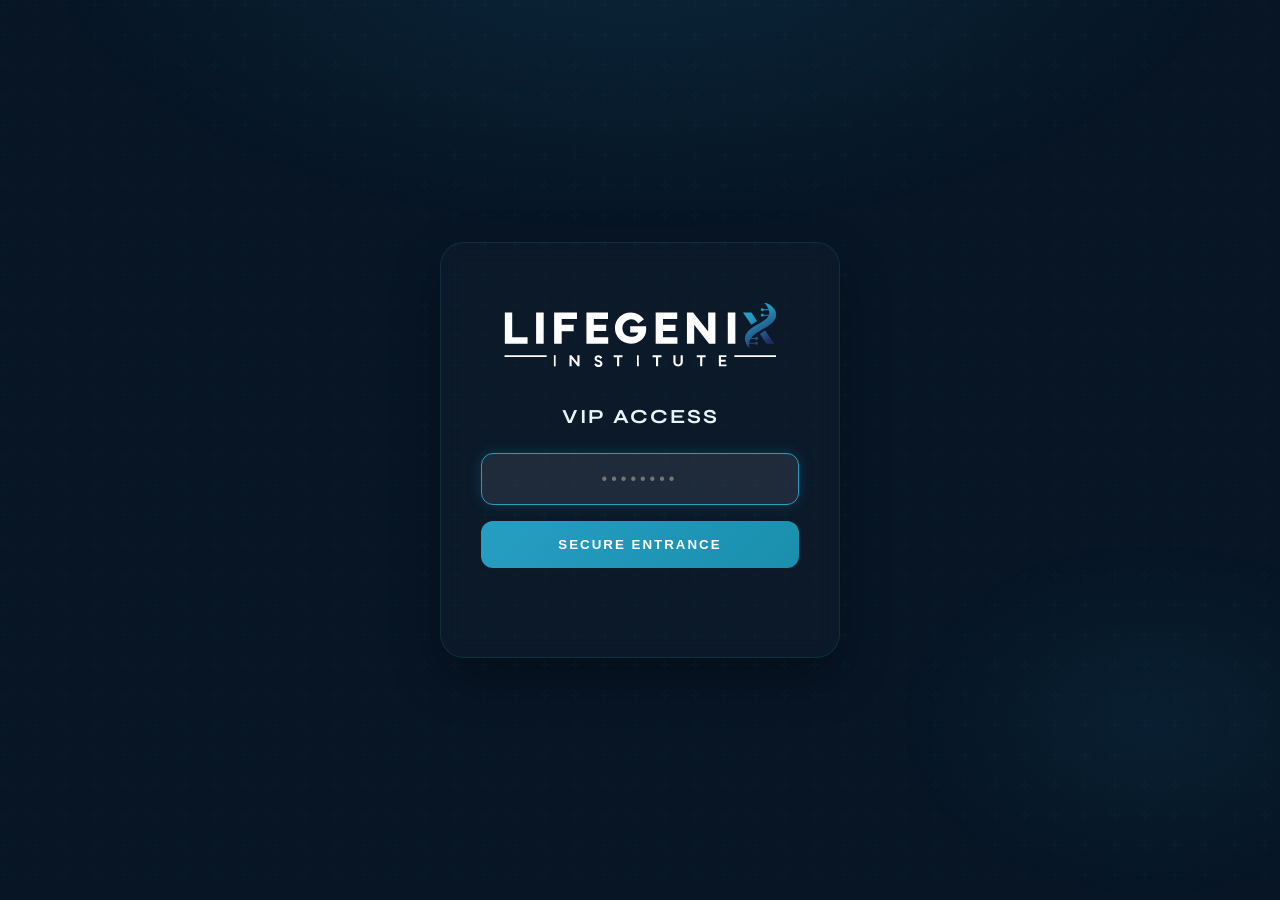
<file: index.html>
<!DOCTYPE html>
<html lang="en">
<head>
  <meta charset="UTF-8">
  <meta name="viewport" content="width=device-width, initial-scale=1.0">
  <title>LifeGenix VIP Portal Login</title>
  <meta name="robots" content="noindex, nofollow">
  <link rel="stylesheet" href="styles.css">
  <style>
    body { 
      display: flex; 
      align-items: center; 
      justify-content: center; 
      min-height: 100vh; 
      margin: 0; 
      background: var(--navy); 
      font-family: 'DM Sans', sans-serif;
    }
    .login-container { 
      text-align: center; 
      animation: fadeUp 1s ease both;
      background: rgba(255,255,255,0.02);
      border: 1px solid rgba(37,174,212,0.15);
      padding: 60px 40px;
      border-radius: 24px;
      max-width: 400px;
      width: 90%;
      box-shadow: 0 20px 50px rgba(0,0,0,0.3);
      backdrop-filter: blur(10px);
    }
    .login-container img { height: 64px; margin-bottom: 32px; }
    .login-title {
      font-family: 'Syne', sans-serif;
      font-size: 20px;
      font-weight: 700;
      letter-spacing: 2px;
      text-transform: uppercase;
      color: var(--offwhite);
      margin-bottom: 24px;
    }
    .input-group {
      margin-bottom: 16px;
      position: relative;
    }
    input[type="password"] {
      width: 100%;
      padding: 16px 20px;
      background: rgba(255,255,255,0.05);
      border: 1px solid rgba(255,255,255,0.1);
      border-radius: 12px;
      color: white;
      font-size: 16px;
      outline: none;
      transition: all 0.3s ease;
      text-align: center;
      letter-spacing: 4px;
    }
    input[type="password"]:focus {
      border-color: var(--teal);
      background: rgba(255,255,255,0.08);
      box-shadow: 0 0 15px rgba(37,174,212,0.2);
    }
    .login-btn {
      width: 100%;
      padding: 16px;
      background: linear-gradient(135deg, var(--teal) 0%, #1a8fad 100%);
      border: none;
      border-radius: 12px;
      color: white;
      font-weight: 700;
      text-transform: uppercase;
      letter-spacing: 2px;
      cursor: pointer;
      transition: all 0.3s ease;
    }
    .login-btn:hover {
      transform: translateY(-2px);
      box-shadow: 0 8px 20px rgba(37,174,212,0.4);
    }
    .login-btn:active { transform: translateY(0); }
    
    #error-msg {
      color: #ff4d4d;
      font-size: 13px;
      margin-top: 12px;
      opacity: 0;
      transition: opacity 0.3s ease;
    }
    .shake { animation: shake 0.4s ease-in-out; }
    @keyframes shake {
      0%, 100% { transform: translateX(0); }
      25% { transform: translateX(-8px); }
      75% { transform: translateX(8px); }
    }
  </style>
</head>
<body>
  <div class="login-container" id="login-box">
    <img src="LifeGenix_Logo_blue-w.svg" alt="LifeGenix VIP Portal">
    <div class="login-title">VIP Access</div>
    <form onsubmit="checkLogin(event)">
      <div class="input-group">
        <input type="password" id="password" placeholder="••••••••" required autofocus>
      </div>
      <button type="submit" class="login-btn">Secure Entrance</button>
      <div id="error-msg">Invalid Access Code</div>
    </form>
  </div>

  <script>
    async function checkLogin(e) {
      e.preventDefault();
      const pw = document.getElementById('password').value;
      const box = document.getElementById('login-box');
      const error = document.getElementById('error-msg');
      
      // Hash pre-calculated for 'lifegenix7391'
      const targetHash = "22231962c386abe6ccd22c83fe9cf996f8ad3763104d95a8074e4142a26a1462";
      
      // Calculate hash of input
      const msgUint8 = new TextEncoder().encode(pw);
      const hashBuffer = await crypto.subtle.digest('SHA-256', msgUint8);
      const hashArray = Array.from(new Uint8Array(hashBuffer));
      const hashHex = hashArray.map(b => b.toString(16).padStart(2, '0')).join('');

      if (hashHex === targetHash) {
        window.location.href = 'vip-7391.html';
      } else {
        box.classList.remove('shake');
        void box.offsetWidth; // trigger reflow
        box.classList.add('shake');
        error.style.opacity = '1';
        document.getElementById('password').value = '';
      }
    }
  </script>
</body>
</html>
</file>
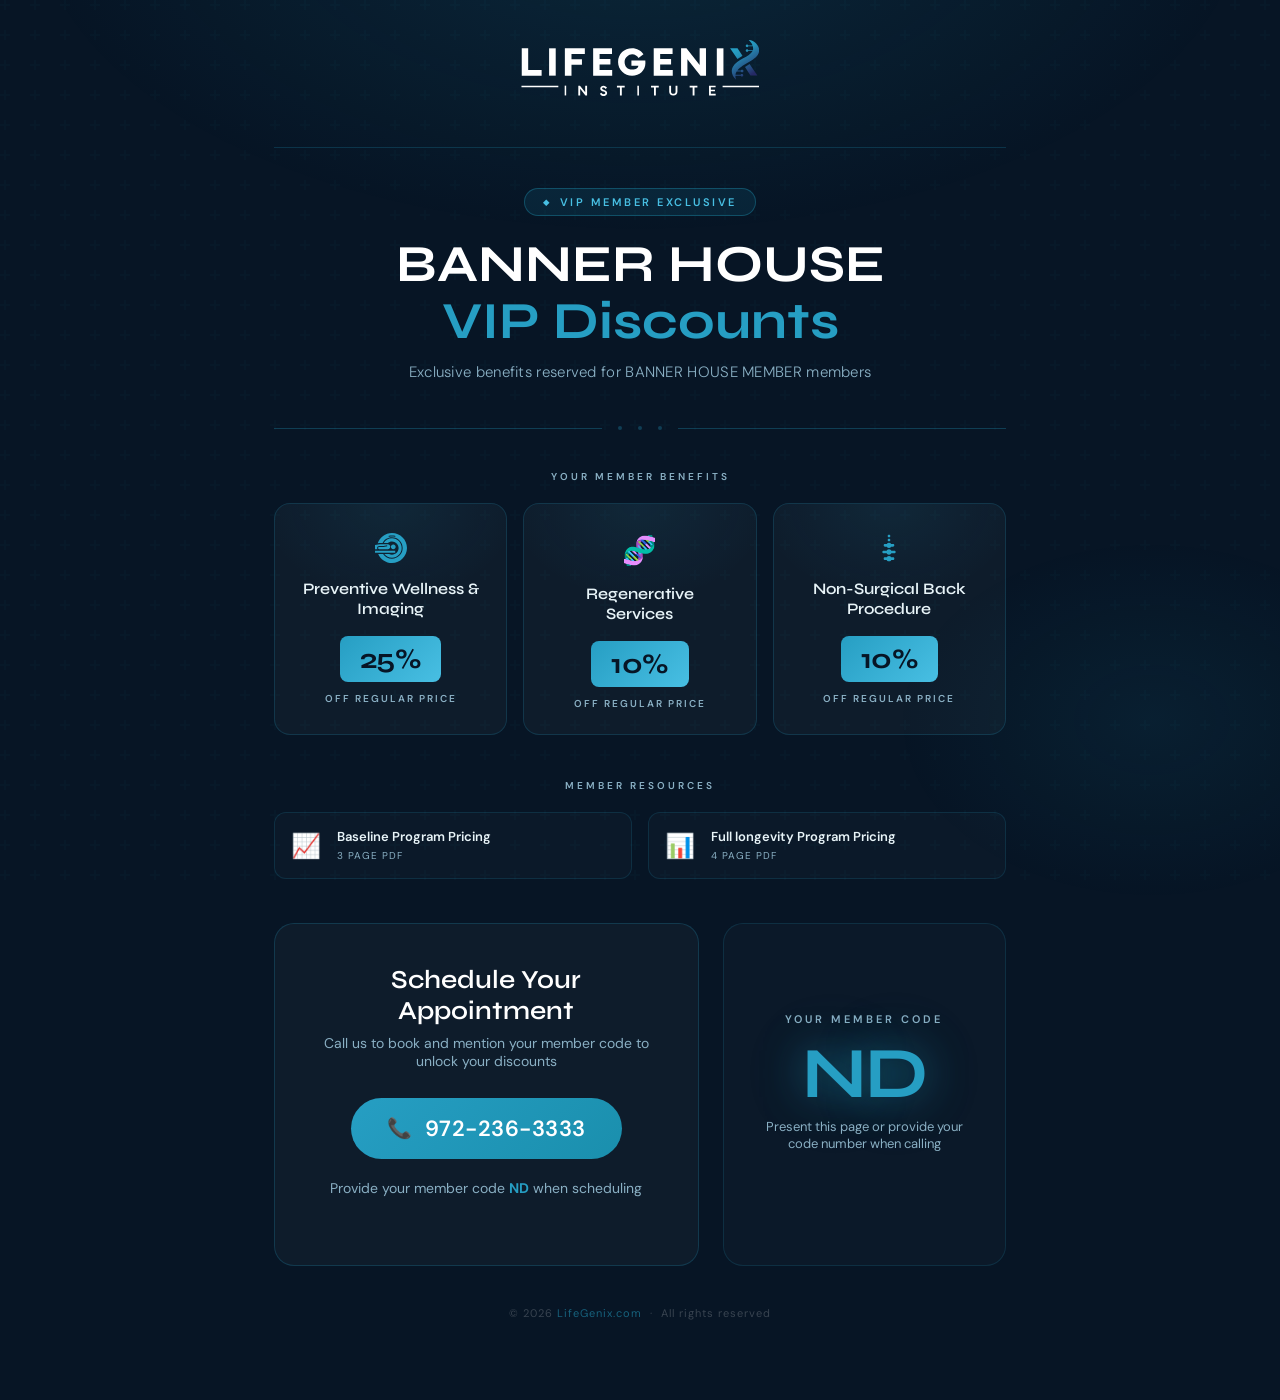
<file: bannerhouse-46048.html>
<!DOCTYPE html>
<html lang="en">
<head>
  <meta charset="UTF-8">
  <meta name="viewport" content="width=device-width, initial-scale=1.0">
  <title>BANNER HOUSE MEMBER VIP Discounts — LifeGenix</title>
  <meta name="robots" content="noindex, nofollow">
  <link rel="stylesheet" href="styles.css">
</head>
<body>
  <div class="page-wrapper">

    <!-- HEADER -->
    <header class="header">
      <div class="logo-wrap">
        <a href="https://lifegenix.com"><img src="LifeGenix_Logo_blue-w.svg" alt="LifeGenix" /></a>
      </div>
    </header>

    <!-- HERO -->
    <section class="hero">
      <div class="vip-badge">VIP Member Exclusive</div>
      <h1><a href="https://lifegenix.com" style="color:inherit; text-decoration:none;">BANNER HOUSE</a><br><span>VIP Discounts</span></h1>
      <p>Exclusive benefits reserved for BANNER HOUSE MEMBER members</p>
    </section>

    <div class="divider"><span class="divider-dot"></span><span class="divider-dot"></span><span class="divider-dot"></span></div>

    <!-- DISCOUNT CARDS -->
    <section class="cards-section">
      <p class="cards-label">Your Member Benefits</p>
      <div class="cards-grid">

        <div class="card">
          <svg class="card-icon-svg" viewBox="0 0 1200 1200" fill="currentColor">
            <path d="m0.27734 703.61h758.54v71.102h-758.54z"/>
            <path d="m595.64 554.14c0-49.727 40.32-89.977 89.977-89.977 49.609 0 90.035 40.246 90.035 89.977 0 49.57-40.43 90-90.035 90-49.656 0-89.977-40.426-89.977-90z"/>
            <path d="m480.6 461.02h-301.39l-179.21 27.43v155.57l90.445 0.046875c-7.1758-11.617-11.52-25.176-11.52-39.758 0-42 34.141-76.129 76.129-76.129h165.06l133.79-27.961 7.4141 35.531-137.46 28.715-168.82 0.007812c-22.008 0-39.828 17.82-39.828 39.84 0 21.805 17.543 39.48 39.312 39.758l326.8 0.035157c50.52-0.39453 91.078-41.113 91.078-91.441 0-50.566-40.906-91.641-91.797-91.641z"/>
            <path d="m636.56 965.59c201.07 0 364.04-163 364.04-364.07 0-201.09-162.97-364.07-364.04-364.07-131.44 0-246.28 69.949-310.29 174.39h152.46c42.996-36.012 98.293-57.742 158.76-57.742 136.62 0 247.39 110.79 247.39 247.41 0 136.67-110.77 247.45-247.39 247.45-38.773 0-75.289-9.1797-107.95-25.055l-180.74-0.003907c66.562 86.039 170.55 141.67 287.76 141.67z"/>
            <path d="m636.56 36.57c-249.12 0-460.3 161.8-534.67 385.97l69.434-10.812 112.66 0.035157c67.621-125.42 200.14-210.68 352.58-210.68 221.16 0 400.4 179.3 400.4 400.44 0 221.17-179.26 400.43-400.4 400.43-138.85 0-261.12-70.754-332.94-178.11h-184.11c86.566 199.75 285.45 339.59 517.04 339.59 311.18-0.003906 563.45-252.24 563.45-563.43 0-311.16-252.27-563.44-563.44-563.44zm127.85 128.14c-2.0391 8.1367-9.2891 13.559-17.305 13.559-1.4414 0-2.9141-0.15625-4.3438-0.55078-68.746-17.148-141.77-17.148-210.59 0-9.5625 2.5547-19.262-3.4336-21.66-12.996-2.3867-9.5625 3.4336-19.262 13.043-21.648 74.449-18.59 153.42-18.59 227.86 0 9.5703 2.375 15.391 12.059 13 21.637z"/>
          </svg>
          <div class="card-title">Preventive Wellness &amp; Imaging</div>
          <div class="card-discount">25%</div>
          <span class="card-discount-label">Off Regular Price</span>
        </div>

        <div class="card">
          <span class="card-icon">🧬</span>
          <div class="card-title">Regenerative<br>Services</div>
          <div class="card-discount">10%</div>
          <span class="card-discount-label">Off Regular Price</span>
        </div>

        <div class="card">
          <svg class="card-icon-svg" viewBox="0 0 24 24" fill="currentColor">
            <path d="M12,2L12,2c-0.6,0-1,0.4-1,1s0.4,1,1,1s1-0.4,1-1S12.6,2,12,2z M12,5L12,5c-0.6,0-1,0.4-1,1s0.4,1,1,1s1-0.4,1-1S12.6,5,12,5z M12,8L12,8c-1.1,0-2,0.9-2,2s0.9,2,2,2s2-0.9,2-2S13.1,8,12,8z M12,13L12,13c-1.1,0-2,0.9-2,2s0.9,2,2,2s2-0.9,2-2S13.1,13,12,13z M12,18L12,18c-1.1,0-2,0.9-2,2s0.9,2,2,2s2-0.9,2-2S13.1,18,12,18z M8,10L8,10c0,0.6,0.4,1,1,1h6c0.6,0,1-0.4,1-1s-0.4-1-1-1H9C8.4,9,8,9.4,8,10z M7,15L7,15c0,0.6,0.4,1,1,1h8c0.6,0,1-0.4,1-1s-0.4-1-1-1H8C7.4,14,7,14.4,7,15z M8,20L8,20c0,0.6,0.4,1,1,1h6c0.6,0,1-0.4,1-1s-0.4-1-1-1H9C8.4,19,8,19.4,8,20z"/>
          </svg>
          <div class="card-title">Non-Surgical Back Procedure</div>
          <div class="card-discount">10%</div>
          <span class="card-discount-label">Off Regular Price</span>
        </div>

      </div>
    </section>

    <!-- RESOURCES -->
    <section class="resources-section">
      <p class="cards-label">Member Resources</p>
      <div class="resources-grid">
        
        <a href="LIFEGENIX-Baseline-Program-Pricing/Lifegenix_Baseline_Banner_House_Member.pdf" class="resource-card" download>
          <div class="resource-icon">📈</div>
          <div class="resource-info">
            <span class="resource-name">Baseline Program Pricing</span>
            <span class="resource-meta">3 Page PDF</span>
          </div>
        </a>
        <a href="LIFEGENIX-Longevity-Special-Investment-4pages/Lifegenix_Longevity_Banner_House_Member.pdf" class="resource-card" download>
          <div class="resource-icon">📊</div>
          <div class="resource-info">
            <span class="resource-name">Full longevity Program Pricing</span>
            <span class="resource-meta">4 Page PDF</span>
          </div>
        </a>
      </div>
    </section>

    <!-- CTA + CODE ROW -->
    <div class="bottom-row">

      <!-- CTA -->
      <section class="cta-section">
        <h2>Schedule Your Appointment</h2>
        <p>Call us to book and mention your member code to unlock your discounts</p>
        <a href="tel:9722363333" class="cta-phone">
          <span class="phone-icon">📞</span>
          972-236-3333
        </a>
        <p class="cta-note">Provide your member code <strong style="color:var(--teal)">ND</strong> when scheduling</p>
      </section>

      <!-- MEMBER CODE -->
      <footer class="footer">
        <p class="footer-code-label">Your Member Code</p>
        <div class="footer-code"><span class="footer-code-prefix"></span>ND</div>
        <p class="footer-present">Present this page or provide your code number when calling</p>
      </footer>

    </div>

    <div class="bottom-brand">
      <p class="footer-brand">© 2026 <a href="https://lifegenix.com" target="_blank">LifeGenix.com</a> &nbsp;·&nbsp; All rights reserved</p>
    </div>

  </div>
</body>
</html>
</file>
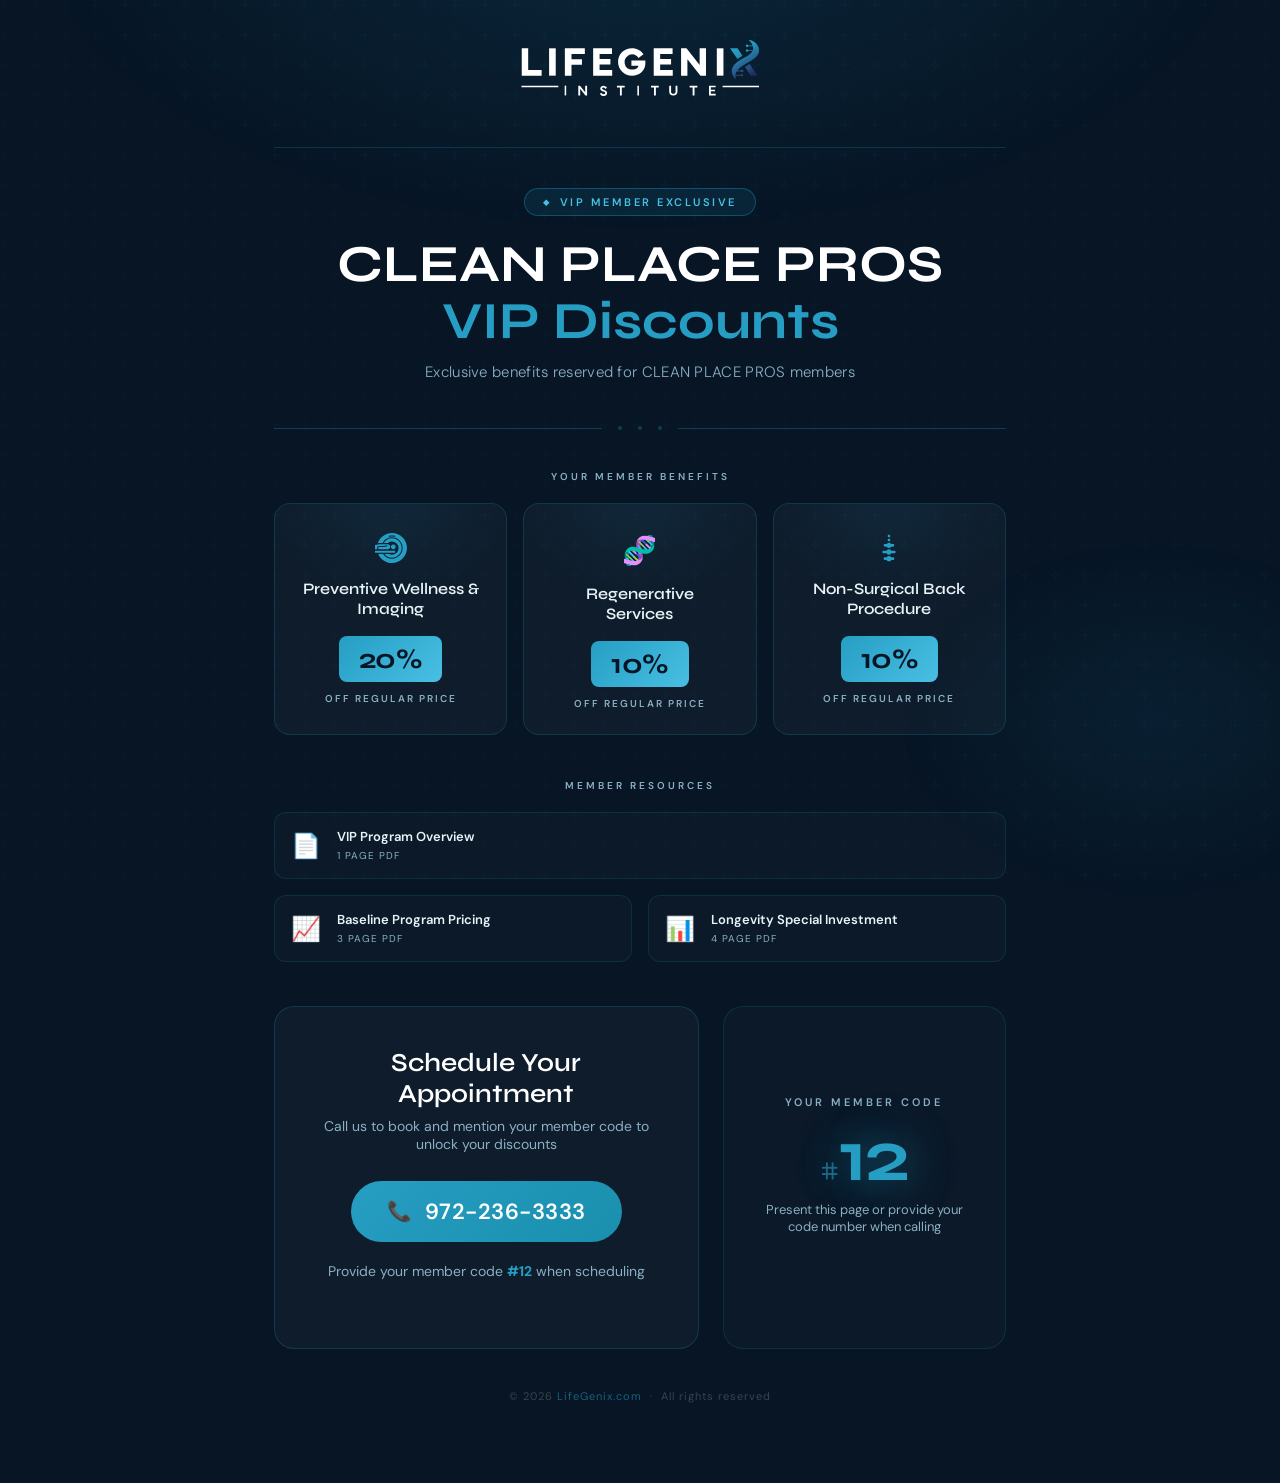
<file: cleanplacepros-13278.html>
<!DOCTYPE html>
<html lang="en">
<head>
  <meta charset="UTF-8">
  <meta name="viewport" content="width=device-width, initial-scale=1.0">
  <title>CLEAN PLACE PROS VIP Discounts — LifeGenix</title>
  <meta name="robots" content="noindex, nofollow">
  <link rel="stylesheet" href="styles.css">
</head>
<body>
  <div class="page-wrapper">

    <!-- HEADER -->
    <header class="header">
      <div class="logo-wrap">
        <a href="https://lifegenix.com"><img src="LifeGenix_Logo_blue-w.svg" alt="LifeGenix" /></a>
      </div>
    </header>

    <!-- HERO -->
    <section class="hero">
      <div class="vip-badge">VIP Member Exclusive</div>
      <h1><a href="https://lifegenix.com" style="color:inherit; text-decoration:none;">CLEAN PLACE PROS</a><br><span>VIP Discounts</span></h1>
      <p>Exclusive benefits reserved for CLEAN PLACE PROS members</p>
    </section>

    <div class="divider"><span class="divider-dot"></span><span class="divider-dot"></span><span class="divider-dot"></span></div>

    <!-- DISCOUNT CARDS -->
    <section class="cards-section">
      <p class="cards-label">Your Member Benefits</p>
      <div class="cards-grid">

        <div class="card">
          <svg class="card-icon-svg" viewBox="0 0 1200 1200" fill="currentColor">
            <path d="m0.27734 703.61h758.54v71.102h-758.54z"/>
            <path d="m595.64 554.14c0-49.727 40.32-89.977 89.977-89.977 49.609 0 90.035 40.246 90.035 89.977 0 49.57-40.43 90-90.035 90-49.656 0-89.977-40.426-89.977-90z"/>
            <path d="m480.6 461.02h-301.39l-179.21 27.43v155.57l90.445 0.046875c-7.1758-11.617-11.52-25.176-11.52-39.758 0-42 34.141-76.129 76.129-76.129h165.06l133.79-27.961 7.4141 35.531-137.46 28.715-168.82 0.007812c-22.008 0-39.828 17.82-39.828 39.84 0 21.805 17.543 39.48 39.312 39.758l326.8 0.035157c50.52-0.39453 91.078-41.113 91.078-91.441 0-50.566-40.906-91.641-91.797-91.641z"/>
            <path d="m636.56 965.59c201.07 0 364.04-163 364.04-364.07 0-201.09-162.97-364.07-364.04-364.07-131.44 0-246.28 69.949-310.29 174.39h152.46c42.996-36.012 98.293-57.742 158.76-57.742 136.62 0 247.39 110.79 247.39 247.41 0 136.67-110.77 247.45-247.39 247.45-38.773 0-75.289-9.1797-107.95-25.055l-180.74-0.003907c66.562 86.039 170.55 141.67 287.76 141.67z"/>
            <path d="m636.56 36.57c-249.12 0-460.3 161.8-534.67 385.97l69.434-10.812 112.66 0.035157c67.621-125.42 200.14-210.68 352.58-210.68 221.16 0 400.4 179.3 400.4 400.44 0 221.17-179.26 400.43-400.4 400.43-138.85 0-261.12-70.754-332.94-178.11h-184.11c86.566 199.75 285.45 339.59 517.04 339.59 311.18-0.003906 563.45-252.24 563.45-563.43 0-311.16-252.27-563.44-563.44-563.44zm127.85 128.14c-2.0391 8.1367-9.2891 13.559-17.305 13.559-1.4414 0-2.9141-0.15625-4.3438-0.55078-68.746-17.148-141.77-17.148-210.59 0-9.5625 2.5547-19.262-3.4336-21.66-12.996-2.3867-9.5625 3.4336-19.262 13.043-21.648 74.449-18.59 153.42-18.59 227.86 0 9.5703 2.375 15.391 12.059 13 21.637z"/>
          </svg>
          <div class="card-title">Preventive Wellness &amp; Imaging</div>
          <div class="card-discount">20%</div>
          <span class="card-discount-label">Off Regular Price</span>
        </div>

        <div class="card">
          <span class="card-icon">🧬</span>
          <div class="card-title">Regenerative<br>Services</div>
          <div class="card-discount">10%</div>
          <span class="card-discount-label">Off Regular Price</span>
        </div>

        <div class="card">
          <svg class="card-icon-svg" viewBox="0 0 24 24" fill="currentColor">
            <path d="M12,2L12,2c-0.6,0-1,0.4-1,1s0.4,1,1,1s1-0.4,1-1S12.6,2,12,2z M12,5L12,5c-0.6,0-1,0.4-1,1s0.4,1,1,1s1-0.4,1-1S12.6,5,12,5z M12,8L12,8c-1.1,0-2,0.9-2,2s0.9,2,2,2s2-0.9,2-2S13.1,8,12,8z M12,13L12,13c-1.1,0-2,0.9-2,2s0.9,2,2,2s2-0.9,2-2S13.1,13,12,13z M12,18L12,18c-1.1,0-2,0.9-2,2s0.9,2,2,2s2-0.9,2-2S13.1,18,12,18z M8,10L8,10c0,0.6,0.4,1,1,1h6c0.6,0,1-0.4,1-1s-0.4-1-1-1H9C8.4,9,8,9.4,8,10z M7,15L7,15c0,0.6,0.4,1,1,1h8c0.6,0,1-0.4,1-1s-0.4-1-1-1H8C7.4,14,7,14.4,7,15z M8,20L8,20c0,0.6,0.4,1,1,1h6c0.6,0,1-0.4,1-1s-0.4-1-1-1H9C8.4,19,8,19.4,8,20z"/>
          </svg>
          <div class="card-title">Non-Surgical Back Procedure</div>
          <div class="card-discount">10%</div>
          <span class="card-discount-label">Off Regular Price</span>
        </div>

      </div>
    </section>

    <!-- RESOURCES -->
    <section class="resources-section">
      <p class="cards-label">Member Resources</p>
      <div class="resources-grid">
        
        <a href="LIFEGENIX-VIP/Lifegenix_VIP_Clean_Place_Pros.pdf" class="resource-card" download>
          <div class="resource-icon">📄</div>
          <div class="resource-info">
            <span class="resource-name">VIP Program Overview</span>
            <span class="resource-meta">1 Page PDF</span>
          </div>
        </a>
        <a href="LIFEGENIX-Baseline-Program-Pricing/Lifegenix_Baseline_Clean_Place_Pros.pdf" class="resource-card" download>
          <div class="resource-icon">📈</div>
          <div class="resource-info">
            <span class="resource-name">Baseline Program Pricing</span>
            <span class="resource-meta">3 Page PDF</span>
          </div>
        </a>
        <a href="LIFEGENIX-Longevity-Special-Investment-4pages/Lifegenix_Longevity_Clean_Place_Pros.pdf" class="resource-card" download>
          <div class="resource-icon">📊</div>
          <div class="resource-info">
            <span class="resource-name">Longevity Special Investment</span>
            <span class="resource-meta">4 Page PDF</span>
          </div>
        </a>
      </div>
    </section>

    <!-- CTA + CODE ROW -->
    <div class="bottom-row">

      <!-- CTA -->
      <section class="cta-section">
        <h2>Schedule Your Appointment</h2>
        <p>Call us to book and mention your member code to unlock your discounts</p>
        <a href="tel:9722363333" class="cta-phone">
          <span class="phone-icon">📞</span>
          972-236-3333
        </a>
        <p class="cta-note">Provide your member code <strong style="color:var(--teal)">#12</strong> when scheduling</p>
      </section>

      <!-- MEMBER CODE -->
      <footer class="footer">
        <p class="footer-code-label">Your Member Code</p>
        <div class="footer-code"><span class="footer-code-prefix">#</span>12</div>
        <p class="footer-present">Present this page or provide your code number when calling</p>
      </footer>

    </div>

    <div class="bottom-brand">
      <p class="footer-brand">© 2026 <a href="https://lifegenix.com" target="_blank">LifeGenix.com</a> &nbsp;·&nbsp; All rights reserved</p>
    </div>

  </div>
</body>
</html>
</file>
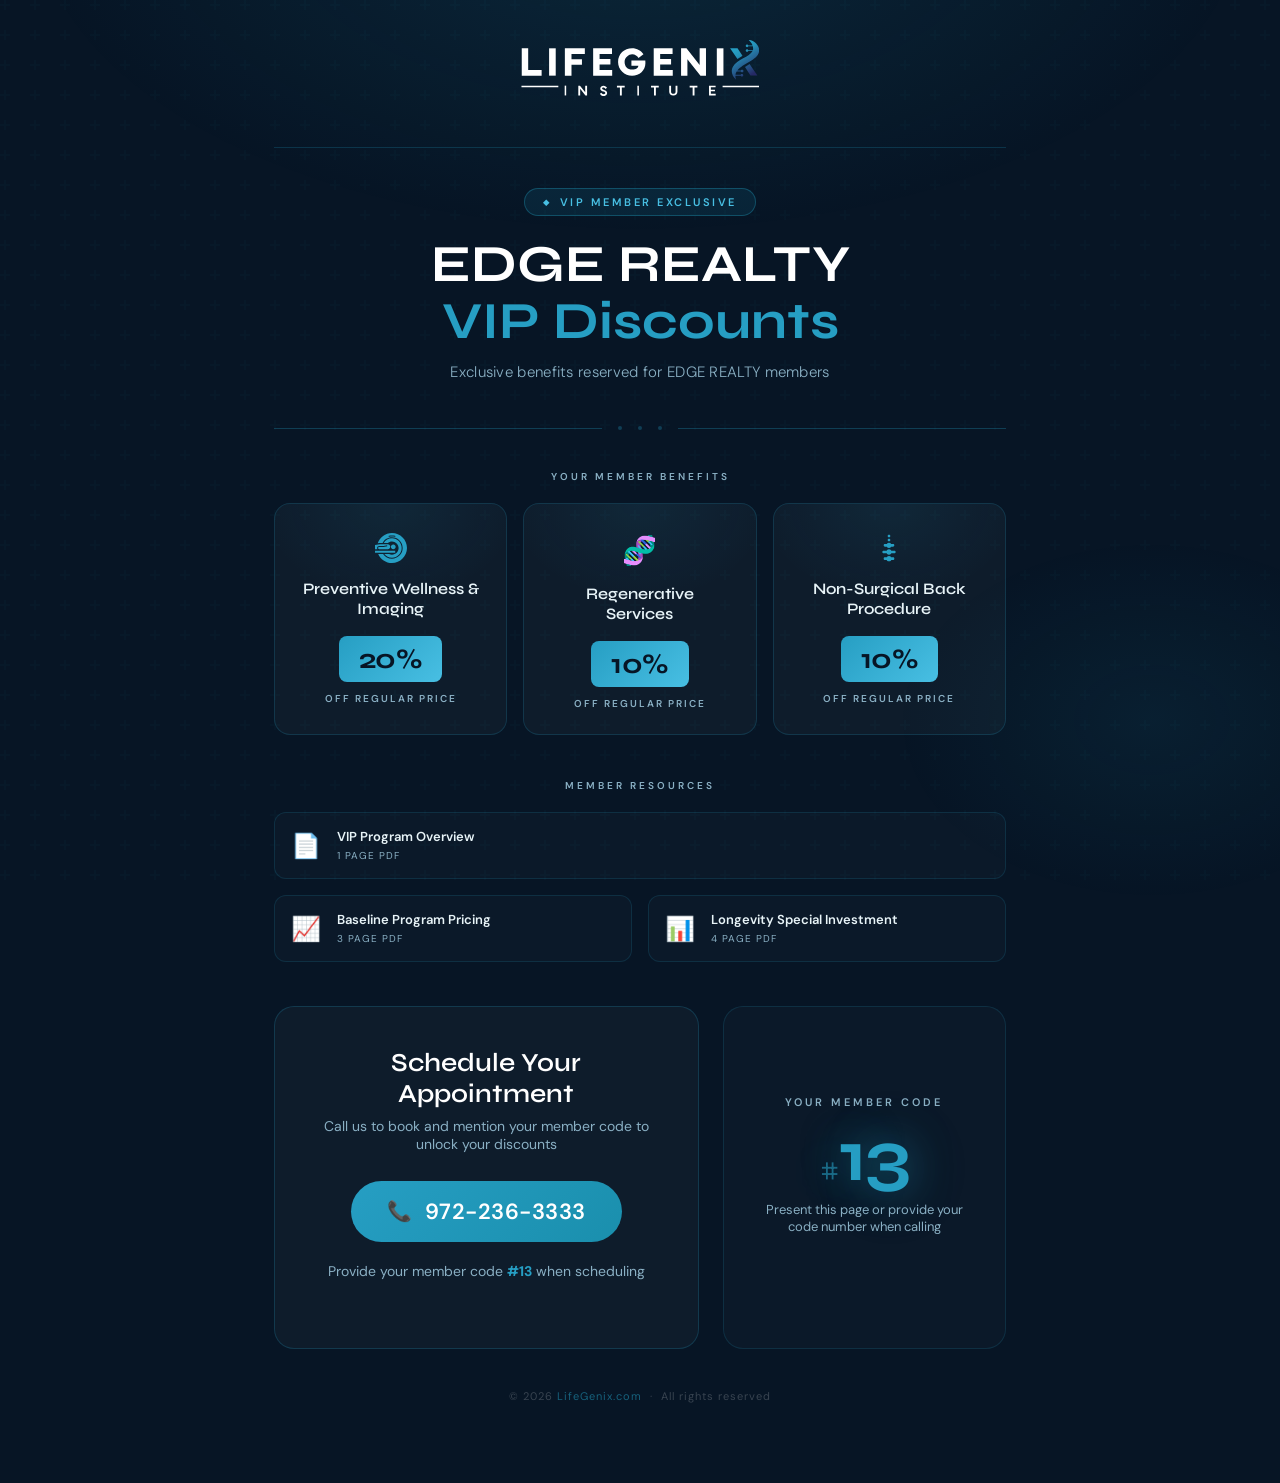
<file: edgerealty-39256.html>
<!DOCTYPE html>
<html lang="en">
<head>
  <meta charset="UTF-8">
  <meta name="viewport" content="width=device-width, initial-scale=1.0">
  <title>EDGE REALTY VIP Discounts — LifeGenix</title>
  <meta name="robots" content="noindex, nofollow">
  <link rel="stylesheet" href="styles.css">
</head>
<body>
  <div class="page-wrapper">

    <!-- HEADER -->
    <header class="header">
      <div class="logo-wrap">
        <a href="https://lifegenix.com"><img src="LifeGenix_Logo_blue-w.svg" alt="LifeGenix" /></a>
      </div>
    </header>

    <!-- HERO -->
    <section class="hero">
      <div class="vip-badge">VIP Member Exclusive</div>
      <h1><a href="https://lifegenix.com" style="color:inherit; text-decoration:none;">EDGE REALTY</a><br><span>VIP Discounts</span></h1>
      <p>Exclusive benefits reserved for EDGE REALTY members</p>
    </section>

    <div class="divider"><span class="divider-dot"></span><span class="divider-dot"></span><span class="divider-dot"></span></div>

    <!-- DISCOUNT CARDS -->
    <section class="cards-section">
      <p class="cards-label">Your Member Benefits</p>
      <div class="cards-grid">

        <div class="card">
          <svg class="card-icon-svg" viewBox="0 0 1200 1200" fill="currentColor">
            <path d="m0.27734 703.61h758.54v71.102h-758.54z"/>
            <path d="m595.64 554.14c0-49.727 40.32-89.977 89.977-89.977 49.609 0 90.035 40.246 90.035 89.977 0 49.57-40.43 90-90.035 90-49.656 0-89.977-40.426-89.977-90z"/>
            <path d="m480.6 461.02h-301.39l-179.21 27.43v155.57l90.445 0.046875c-7.1758-11.617-11.52-25.176-11.52-39.758 0-42 34.141-76.129 76.129-76.129h165.06l133.79-27.961 7.4141 35.531-137.46 28.715-168.82 0.007812c-22.008 0-39.828 17.82-39.828 39.84 0 21.805 17.543 39.48 39.312 39.758l326.8 0.035157c50.52-0.39453 91.078-41.113 91.078-91.441 0-50.566-40.906-91.641-91.797-91.641z"/>
            <path d="m636.56 965.59c201.07 0 364.04-163 364.04-364.07 0-201.09-162.97-364.07-364.04-364.07-131.44 0-246.28 69.949-310.29 174.39h152.46c42.996-36.012 98.293-57.742 158.76-57.742 136.62 0 247.39 110.79 247.39 247.41 0 136.67-110.77 247.45-247.39 247.45-38.773 0-75.289-9.1797-107.95-25.055l-180.74-0.003907c66.562 86.039 170.55 141.67 287.76 141.67z"/>
            <path d="m636.56 36.57c-249.12 0-460.3 161.8-534.67 385.97l69.434-10.812 112.66 0.035157c67.621-125.42 200.14-210.68 352.58-210.68 221.16 0 400.4 179.3 400.4 400.44 0 221.17-179.26 400.43-400.4 400.43-138.85 0-261.12-70.754-332.94-178.11h-184.11c86.566 199.75 285.45 339.59 517.04 339.59 311.18-0.003906 563.45-252.24 563.45-563.43 0-311.16-252.27-563.44-563.44-563.44zm127.85 128.14c-2.0391 8.1367-9.2891 13.559-17.305 13.559-1.4414 0-2.9141-0.15625-4.3438-0.55078-68.746-17.148-141.77-17.148-210.59 0-9.5625 2.5547-19.262-3.4336-21.66-12.996-2.3867-9.5625 3.4336-19.262 13.043-21.648 74.449-18.59 153.42-18.59 227.86 0 9.5703 2.375 15.391 12.059 13 21.637z"/>
          </svg>
          <div class="card-title">Preventive Wellness &amp; Imaging</div>
          <div class="card-discount">20%</div>
          <span class="card-discount-label">Off Regular Price</span>
        </div>

        <div class="card">
          <span class="card-icon">🧬</span>
          <div class="card-title">Regenerative<br>Services</div>
          <div class="card-discount">10%</div>
          <span class="card-discount-label">Off Regular Price</span>
        </div>

        <div class="card">
          <svg class="card-icon-svg" viewBox="0 0 24 24" fill="currentColor">
            <path d="M12,2L12,2c-0.6,0-1,0.4-1,1s0.4,1,1,1s1-0.4,1-1S12.6,2,12,2z M12,5L12,5c-0.6,0-1,0.4-1,1s0.4,1,1,1s1-0.4,1-1S12.6,5,12,5z M12,8L12,8c-1.1,0-2,0.9-2,2s0.9,2,2,2s2-0.9,2-2S13.1,8,12,8z M12,13L12,13c-1.1,0-2,0.9-2,2s0.9,2,2,2s2-0.9,2-2S13.1,13,12,13z M12,18L12,18c-1.1,0-2,0.9-2,2s0.9,2,2,2s2-0.9,2-2S13.1,18,12,18z M8,10L8,10c0,0.6,0.4,1,1,1h6c0.6,0,1-0.4,1-1s-0.4-1-1-1H9C8.4,9,8,9.4,8,10z M7,15L7,15c0,0.6,0.4,1,1,1h8c0.6,0,1-0.4,1-1s-0.4-1-1-1H8C7.4,14,7,14.4,7,15z M8,20L8,20c0,0.6,0.4,1,1,1h6c0.6,0,1-0.4,1-1s-0.4-1-1-1H9C8.4,19,8,19.4,8,20z"/>
          </svg>
          <div class="card-title">Non-Surgical Back Procedure</div>
          <div class="card-discount">10%</div>
          <span class="card-discount-label">Off Regular Price</span>
        </div>

      </div>
    </section>

    <!-- RESOURCES -->
    <section class="resources-section">
      <p class="cards-label">Member Resources</p>
      <div class="resources-grid">
        
        <a href="LIFEGENIX-VIP/Lifegenix_VIP_Edge_Realty.pdf" class="resource-card" download>
          <div class="resource-icon">📄</div>
          <div class="resource-info">
            <span class="resource-name">VIP Program Overview</span>
            <span class="resource-meta">1 Page PDF</span>
          </div>
        </a>
        <a href="LIFEGENIX-Baseline-Program-Pricing/Lifegenix_Baseline_Edge_Realty.pdf" class="resource-card" download>
          <div class="resource-icon">📈</div>
          <div class="resource-info">
            <span class="resource-name">Baseline Program Pricing</span>
            <span class="resource-meta">3 Page PDF</span>
          </div>
        </a>
        <a href="LIFEGENIX-Longevity-Special-Investment-4pages/Lifegenix_Longevity_Edge_Realty.pdf" class="resource-card" download>
          <div class="resource-icon">📊</div>
          <div class="resource-info">
            <span class="resource-name">Longevity Special Investment</span>
            <span class="resource-meta">4 Page PDF</span>
          </div>
        </a>
      </div>
    </section>

    <!-- CTA + CODE ROW -->
    <div class="bottom-row">

      <!-- CTA -->
      <section class="cta-section">
        <h2>Schedule Your Appointment</h2>
        <p>Call us to book and mention your member code to unlock your discounts</p>
        <a href="tel:9722363333" class="cta-phone">
          <span class="phone-icon">📞</span>
          972-236-3333
        </a>
        <p class="cta-note">Provide your member code <strong style="color:var(--teal)">#13</strong> when scheduling</p>
      </section>

      <!-- MEMBER CODE -->
      <footer class="footer">
        <p class="footer-code-label">Your Member Code</p>
        <div class="footer-code"><span class="footer-code-prefix">#</span>13</div>
        <p class="footer-present">Present this page or provide your code number when calling</p>
      </footer>

    </div>

    <div class="bottom-brand">
      <p class="footer-brand">© 2026 <a href="https://lifegenix.com" target="_blank">LifeGenix.com</a> &nbsp;·&nbsp; All rights reserved</p>
    </div>

  </div>
</body>
</html>
</file>
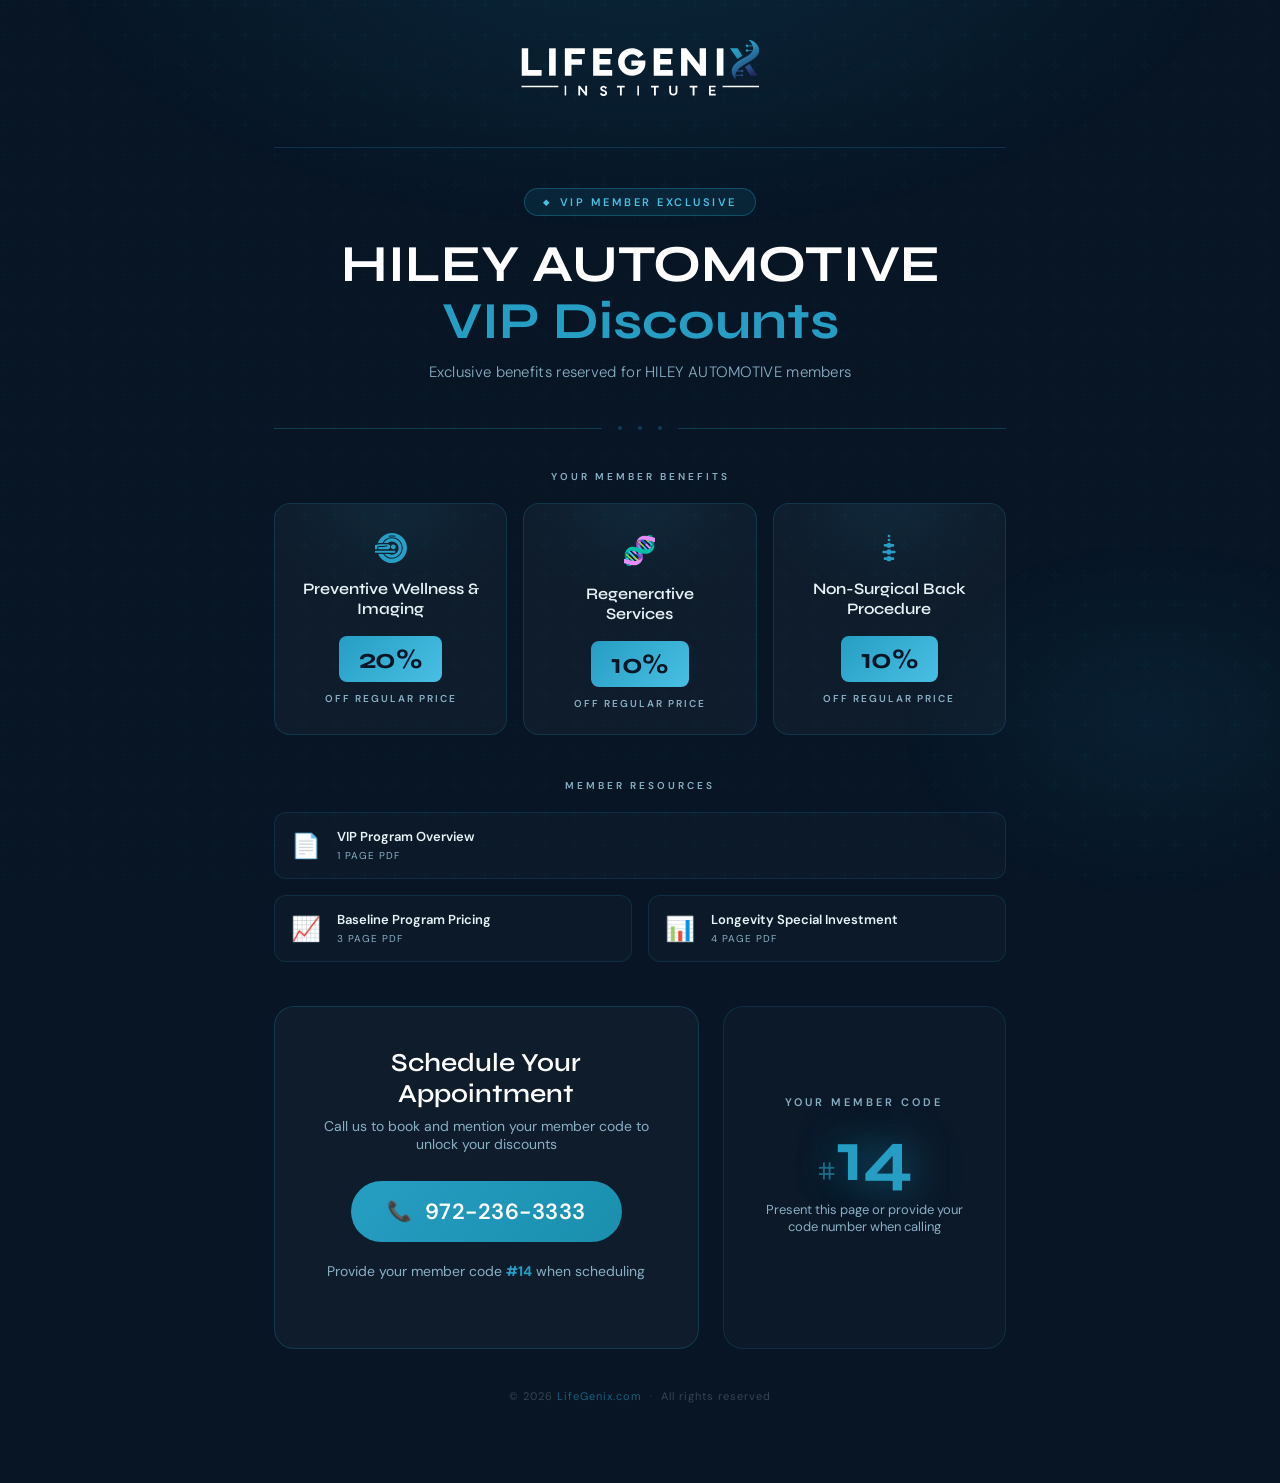
<file: hiley-74218.html>
<!DOCTYPE html>
<html lang="en">
<head>
  <meta charset="UTF-8">
  <meta name="viewport" content="width=device-width, initial-scale=1.0">
  <title>HILEY AUTOMOTIVE VIP Discounts — LifeGenix</title>
  <meta name="robots" content="noindex, nofollow">
  <link rel="stylesheet" href="styles.css">
</head>
<body>
  <div class="page-wrapper">

    <!-- HEADER -->
    <header class="header">
      <div class="logo-wrap">
        <a href="https://lifegenix.com"><img src="LifeGenix_Logo_blue-w.svg" alt="LifeGenix" /></a>
      </div>
    </header>

    <!-- HERO -->
    <section class="hero">
      <div class="vip-badge">VIP Member Exclusive</div>
      <h1><a href="https://lifegenix.com" style="color:inherit; text-decoration:none;">HILEY AUTOMOTIVE</a><br><span>VIP Discounts</span></h1>
      <p>Exclusive benefits reserved for HILEY AUTOMOTIVE members</p>
    </section>

    <div class="divider"><span class="divider-dot"></span><span class="divider-dot"></span><span class="divider-dot"></span></div>

    <!-- DISCOUNT CARDS -->
    <section class="cards-section">
      <p class="cards-label">Your Member Benefits</p>
      <div class="cards-grid">

        <div class="card">
          <svg class="card-icon-svg" viewBox="0 0 1200 1200" fill="currentColor">
            <path d="m0.27734 703.61h758.54v71.102h-758.54z"/>
            <path d="m595.64 554.14c0-49.727 40.32-89.977 89.977-89.977 49.609 0 90.035 40.246 90.035 89.977 0 49.57-40.43 90-90.035 90-49.656 0-89.977-40.426-89.977-90z"/>
            <path d="m480.6 461.02h-301.39l-179.21 27.43v155.57l90.445 0.046875c-7.1758-11.617-11.52-25.176-11.52-39.758 0-42 34.141-76.129 76.129-76.129h165.06l133.79-27.961 7.4141 35.531-137.46 28.715-168.82 0.007812c-22.008 0-39.828 17.82-39.828 39.84 0 21.805 17.543 39.48 39.312 39.758l326.8 0.035157c50.52-0.39453 91.078-41.113 91.078-91.441 0-50.566-40.906-91.641-91.797-91.641z"/>
            <path d="m636.56 965.59c201.07 0 364.04-163 364.04-364.07 0-201.09-162.97-364.07-364.04-364.07-131.44 0-246.28 69.949-310.29 174.39h152.46c42.996-36.012 98.293-57.742 158.76-57.742 136.62 0 247.39 110.79 247.39 247.41 0 136.67-110.77 247.45-247.39 247.45-38.773 0-75.289-9.1797-107.95-25.055l-180.74-0.003907c66.562 86.039 170.55 141.67 287.76 141.67z"/>
            <path d="m636.56 36.57c-249.12 0-460.3 161.8-534.67 385.97l69.434-10.812 112.66 0.035157c67.621-125.42 200.14-210.68 352.58-210.68 221.16 0 400.4 179.3 400.4 400.44 0 221.17-179.26 400.43-400.4 400.43-138.85 0-261.12-70.754-332.94-178.11h-184.11c86.566 199.75 285.45 339.59 517.04 339.59 311.18-0.003906 563.45-252.24 563.45-563.43 0-311.16-252.27-563.44-563.44-563.44zm127.85 128.14c-2.0391 8.1367-9.2891 13.559-17.305 13.559-1.4414 0-2.9141-0.15625-4.3438-0.55078-68.746-17.148-141.77-17.148-210.59 0-9.5625 2.5547-19.262-3.4336-21.66-12.996-2.3867-9.5625 3.4336-19.262 13.043-21.648 74.449-18.59 153.42-18.59 227.86 0 9.5703 2.375 15.391 12.059 13 21.637z"/>
          </svg>
          <div class="card-title">Preventive Wellness &amp; Imaging</div>
          <div class="card-discount">20%</div>
          <span class="card-discount-label">Off Regular Price</span>
        </div>

        <div class="card">
          <span class="card-icon">🧬</span>
          <div class="card-title">Regenerative<br>Services</div>
          <div class="card-discount">10%</div>
          <span class="card-discount-label">Off Regular Price</span>
        </div>

        <div class="card">
          <svg class="card-icon-svg" viewBox="0 0 24 24" fill="currentColor">
            <path d="M12,2L12,2c-0.6,0-1,0.4-1,1s0.4,1,1,1s1-0.4,1-1S12.6,2,12,2z M12,5L12,5c-0.6,0-1,0.4-1,1s0.4,1,1,1s1-0.4,1-1S12.6,5,12,5z M12,8L12,8c-1.1,0-2,0.9-2,2s0.9,2,2,2s2-0.9,2-2S13.1,8,12,8z M12,13L12,13c-1.1,0-2,0.9-2,2s0.9,2,2,2s2-0.9,2-2S13.1,13,12,13z M12,18L12,18c-1.1,0-2,0.9-2,2s0.9,2,2,2s2-0.9,2-2S13.1,18,12,18z M8,10L8,10c0,0.6,0.4,1,1,1h6c0.6,0,1-0.4,1-1s-0.4-1-1-1H9C8.4,9,8,9.4,8,10z M7,15L7,15c0,0.6,0.4,1,1,1h8c0.6,0,1-0.4,1-1s-0.4-1-1-1H8C7.4,14,7,14.4,7,15z M8,20L8,20c0,0.6,0.4,1,1,1h6c0.6,0,1-0.4,1-1s-0.4-1-1-1H9C8.4,19,8,19.4,8,20z"/>
          </svg>
          <div class="card-title">Non-Surgical Back Procedure</div>
          <div class="card-discount">10%</div>
          <span class="card-discount-label">Off Regular Price</span>
        </div>

      </div>
    </section>

    <!-- RESOURCES -->
    <section class="resources-section">
      <p class="cards-label">Member Resources</p>
      <div class="resources-grid">
        
        <a href="LIFEGENIX-VIP/Lifegenix_VIP_Hiley_Automotive.pdf" class="resource-card" download>
          <div class="resource-icon">📄</div>
          <div class="resource-info">
            <span class="resource-name">VIP Program Overview</span>
            <span class="resource-meta">1 Page PDF</span>
          </div>
        </a>
        <a href="LIFEGENIX-Baseline-Program-Pricing/Lifegenix_Baseline_Hiley_Automotive.pdf" class="resource-card" download>
          <div class="resource-icon">📈</div>
          <div class="resource-info">
            <span class="resource-name">Baseline Program Pricing</span>
            <span class="resource-meta">3 Page PDF</span>
          </div>
        </a>
        <a href="LIFEGENIX-Longevity-Special-Investment-4pages/Lifegenix_Longevity_Hiley_Automotive.pdf" class="resource-card" download>
          <div class="resource-icon">📊</div>
          <div class="resource-info">
            <span class="resource-name">Longevity Special Investment</span>
            <span class="resource-meta">4 Page PDF</span>
          </div>
        </a>
      </div>
    </section>

    <!-- CTA + CODE ROW -->
    <div class="bottom-row">

      <!-- CTA -->
      <section class="cta-section">
        <h2>Schedule Your Appointment</h2>
        <p>Call us to book and mention your member code to unlock your discounts</p>
        <a href="tel:9722363333" class="cta-phone">
          <span class="phone-icon">📞</span>
          972-236-3333
        </a>
        <p class="cta-note">Provide your member code <strong style="color:var(--teal)">#14</strong> when scheduling</p>
      </section>

      <!-- MEMBER CODE -->
      <footer class="footer">
        <p class="footer-code-label">Your Member Code</p>
        <div class="footer-code"><span class="footer-code-prefix">#</span>14</div>
        <p class="footer-present">Present this page or provide your code number when calling</p>
      </footer>

    </div>

    <div class="bottom-brand">
      <p class="footer-brand">© 2026 <a href="https://lifegenix.com" target="_blank">LifeGenix.com</a> &nbsp;·&nbsp; All rights reserved</p>
    </div>

  </div>
</body>
</html>
</file>
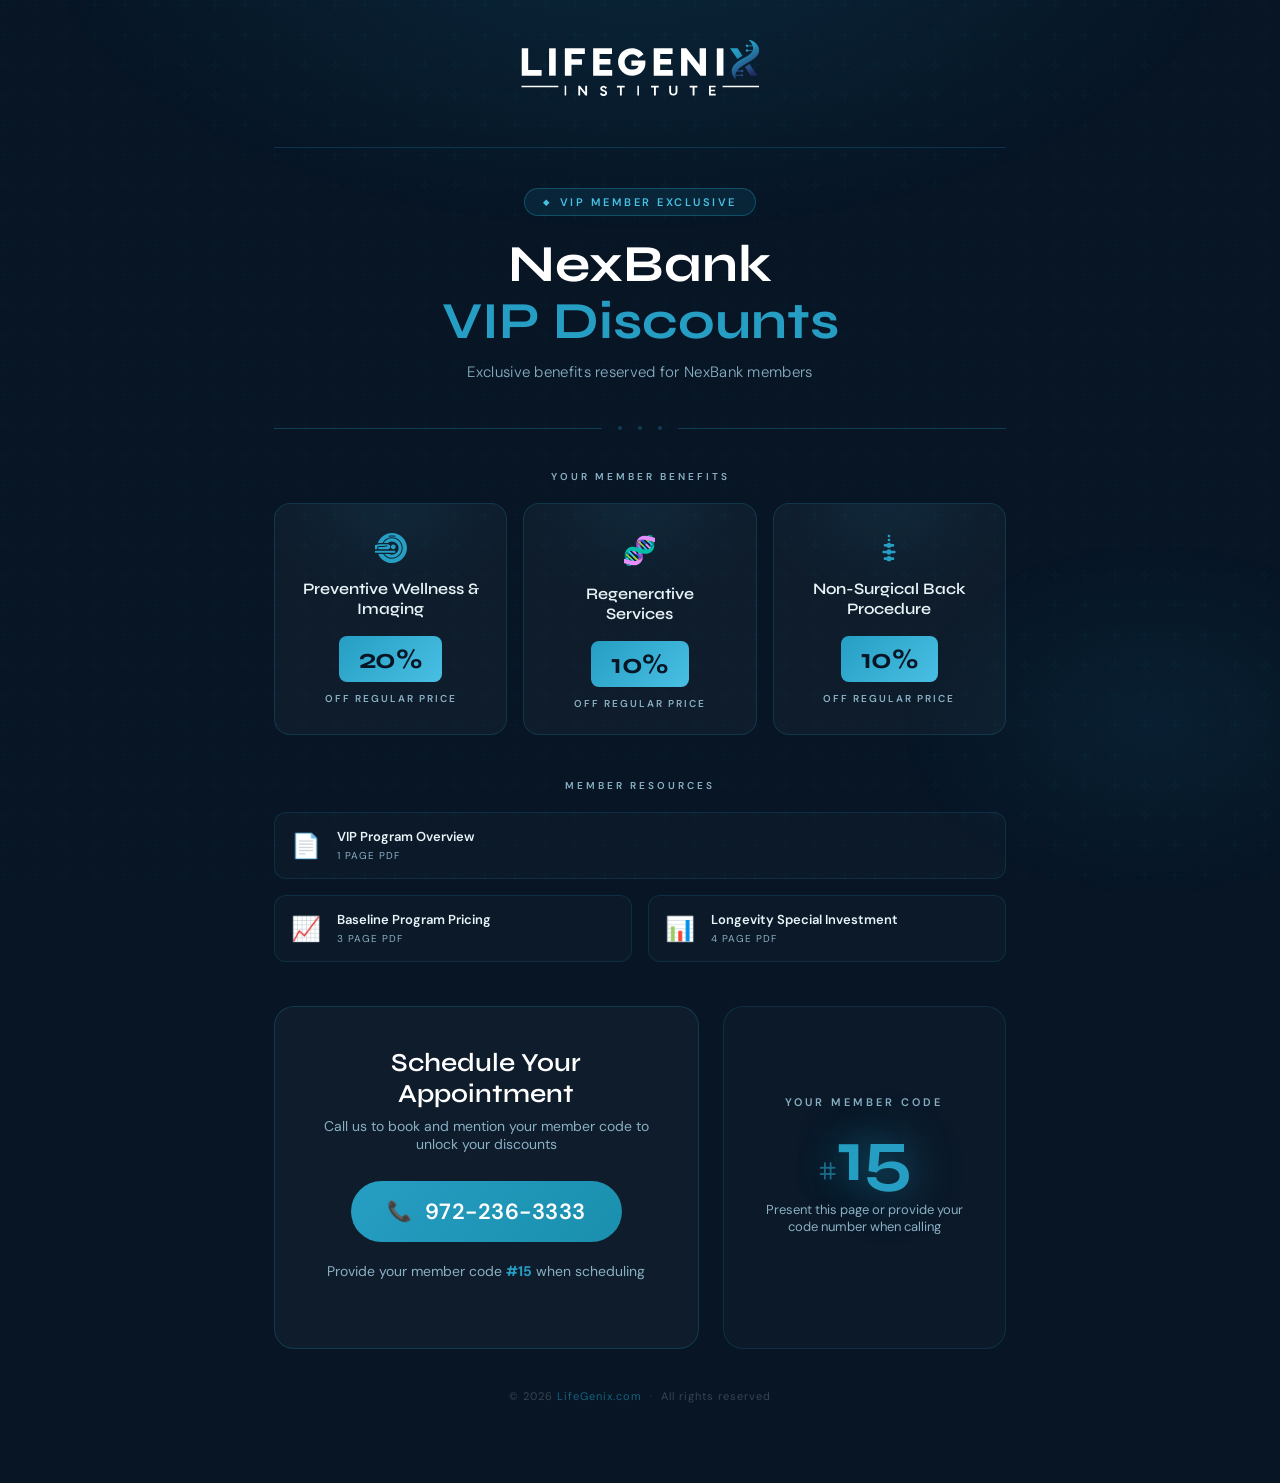
<file: nexbank-58734.html>
<!DOCTYPE html>
<html lang="en">
<head>
  <meta charset="UTF-8">
  <meta name="viewport" content="width=device-width, initial-scale=1.0">
  <title>NexBank VIP Discounts — LifeGenix</title>
  <meta name="robots" content="noindex, nofollow">
  <link rel="stylesheet" href="styles.css">
</head>
<body>
  <div class="page-wrapper">

    <!-- HEADER -->
    <header class="header">
      <div class="logo-wrap">
        <a href="https://lifegenix.com"><img src="LifeGenix_Logo_blue-w.svg" alt="LifeGenix" /></a>
      </div>
    </header>

    <!-- HERO -->
    <section class="hero">
      <div class="vip-badge">VIP Member Exclusive</div>
      <h1><a href="https://lifegenix.com" style="color:inherit; text-decoration:none;">NexBank</a><br><span>VIP Discounts</span></h1>
      <p>Exclusive benefits reserved for NexBank members</p>
    </section>

    <div class="divider"><span class="divider-dot"></span><span class="divider-dot"></span><span class="divider-dot"></span></div>

    <!-- DISCOUNT CARDS -->
    <section class="cards-section">
      <p class="cards-label">Your Member Benefits</p>
      <div class="cards-grid">

        <div class="card">
          <svg class="card-icon-svg" viewBox="0 0 1200 1200" fill="currentColor">
            <path d="m0.27734 703.61h758.54v71.102h-758.54z"/>
            <path d="m595.64 554.14c0-49.727 40.32-89.977 89.977-89.977 49.609 0 90.035 40.246 90.035 89.977 0 49.57-40.43 90-90.035 90-49.656 0-89.977-40.426-89.977-90z"/>
            <path d="m480.6 461.02h-301.39l-179.21 27.43v155.57l90.445 0.046875c-7.1758-11.617-11.52-25.176-11.52-39.758 0-42 34.141-76.129 76.129-76.129h165.06l133.79-27.961 7.4141 35.531-137.46 28.715-168.82 0.007812c-22.008 0-39.828 17.82-39.828 39.84 0 21.805 17.543 39.48 39.312 39.758l326.8 0.035157c50.52-0.39453 91.078-41.113 91.078-91.441 0-50.566-40.906-91.641-91.797-91.641z"/>
            <path d="m636.56 965.59c201.07 0 364.04-163 364.04-364.07 0-201.09-162.97-364.07-364.04-364.07-131.44 0-246.28 69.949-310.29 174.39h152.46c42.996-36.012 98.293-57.742 158.76-57.742 136.62 0 247.39 110.79 247.39 247.41 0 136.67-110.77 247.45-247.39 247.45-38.773 0-75.289-9.1797-107.95-25.055l-180.74-0.003907c66.562 86.039 170.55 141.67 287.76 141.67z"/>
            <path d="m636.56 36.57c-249.12 0-460.3 161.8-534.67 385.97l69.434-10.812 112.66 0.035157c67.621-125.42 200.14-210.68 352.58-210.68 221.16 0 400.4 179.3 400.4 400.44 0 221.17-179.26 400.43-400.4 400.43-138.85 0-261.12-70.754-332.94-178.11h-184.11c86.566 199.75 285.45 339.59 517.04 339.59 311.18-0.003906 563.45-252.24 563.45-563.43 0-311.16-252.27-563.44-563.44-563.44zm127.85 128.14c-2.0391 8.1367-9.2891 13.559-17.305 13.559-1.4414 0-2.9141-0.15625-4.3438-0.55078-68.746-17.148-141.77-17.148-210.59 0-9.5625 2.5547-19.262-3.4336-21.66-12.996-2.3867-9.5625 3.4336-19.262 13.043-21.648 74.449-18.59 153.42-18.59 227.86 0 9.5703 2.375 15.391 12.059 13 21.637z"/>
          </svg>
          <div class="card-title">Preventive Wellness &amp; Imaging</div>
          <div class="card-discount">20%</div>
          <span class="card-discount-label">Off Regular Price</span>
        </div>

        <div class="card">
          <span class="card-icon">🧬</span>
          <div class="card-title">Regenerative<br>Services</div>
          <div class="card-discount">10%</div>
          <span class="card-discount-label">Off Regular Price</span>
        </div>

        <div class="card">
          <svg class="card-icon-svg" viewBox="0 0 24 24" fill="currentColor">
            <path d="M12,2L12,2c-0.6,0-1,0.4-1,1s0.4,1,1,1s1-0.4,1-1S12.6,2,12,2z M12,5L12,5c-0.6,0-1,0.4-1,1s0.4,1,1,1s1-0.4,1-1S12.6,5,12,5z M12,8L12,8c-1.1,0-2,0.9-2,2s0.9,2,2,2s2-0.9,2-2S13.1,8,12,8z M12,13L12,13c-1.1,0-2,0.9-2,2s0.9,2,2,2s2-0.9,2-2S13.1,13,12,13z M12,18L12,18c-1.1,0-2,0.9-2,2s0.9,2,2,2s2-0.9,2-2S13.1,18,12,18z M8,10L8,10c0,0.6,0.4,1,1,1h6c0.6,0,1-0.4,1-1s-0.4-1-1-1H9C8.4,9,8,9.4,8,10z M7,15L7,15c0,0.6,0.4,1,1,1h8c0.6,0,1-0.4,1-1s-0.4-1-1-1H8C7.4,14,7,14.4,7,15z M8,20L8,20c0,0.6,0.4,1,1,1h6c0.6,0,1-0.4,1-1s-0.4-1-1-1H9C8.4,19,8,19.4,8,20z"/>
          </svg>
          <div class="card-title">Non-Surgical Back Procedure</div>
          <div class="card-discount">10%</div>
          <span class="card-discount-label">Off Regular Price</span>
        </div>

      </div>
    </section>

    <!-- RESOURCES -->
    <section class="resources-section">
      <p class="cards-label">Member Resources</p>
      <div class="resources-grid">
        
        <a href="LIFEGENIX-VIP/Lifegenix_VIP_NexBank.pdf" class="resource-card" download>
          <div class="resource-icon">📄</div>
          <div class="resource-info">
            <span class="resource-name">VIP Program Overview</span>
            <span class="resource-meta">1 Page PDF</span>
          </div>
        </a>
        <a href="LIFEGENIX-Baseline-Program-Pricing/Lifegenix_Baseline_NexBank.pdf" class="resource-card" download>
          <div class="resource-icon">📈</div>
          <div class="resource-info">
            <span class="resource-name">Baseline Program Pricing</span>
            <span class="resource-meta">3 Page PDF</span>
          </div>
        </a>
        <a href="LIFEGENIX-Longevity-Special-Investment-4pages/Lifegenix_Longevity_NexBank.pdf" class="resource-card" download>
          <div class="resource-icon">📊</div>
          <div class="resource-info">
            <span class="resource-name">Longevity Special Investment</span>
            <span class="resource-meta">4 Page PDF</span>
          </div>
        </a>
      </div>
    </section>

    <!-- CTA + CODE ROW -->
    <div class="bottom-row">

      <!-- CTA -->
      <section class="cta-section">
        <h2>Schedule Your Appointment</h2>
        <p>Call us to book and mention your member code to unlock your discounts</p>
        <a href="tel:9722363333" class="cta-phone">
          <span class="phone-icon">📞</span>
          972-236-3333
        </a>
        <p class="cta-note">Provide your member code <strong style="color:var(--teal)">#15</strong> when scheduling</p>
      </section>

      <!-- MEMBER CODE -->
      <footer class="footer">
        <p class="footer-code-label">Your Member Code</p>
        <div class="footer-code"><span class="footer-code-prefix">#</span>15</div>
        <p class="footer-present">Present this page or provide your code number when calling</p>
      </footer>

    </div>

    <div class="bottom-brand">
      <p class="footer-brand">© 2026 <a href="https://lifegenix.com" target="_blank">LifeGenix.com</a> &nbsp;·&nbsp; All rights reserved</p>
    </div>

  </div>
</body>
</html>
</file>
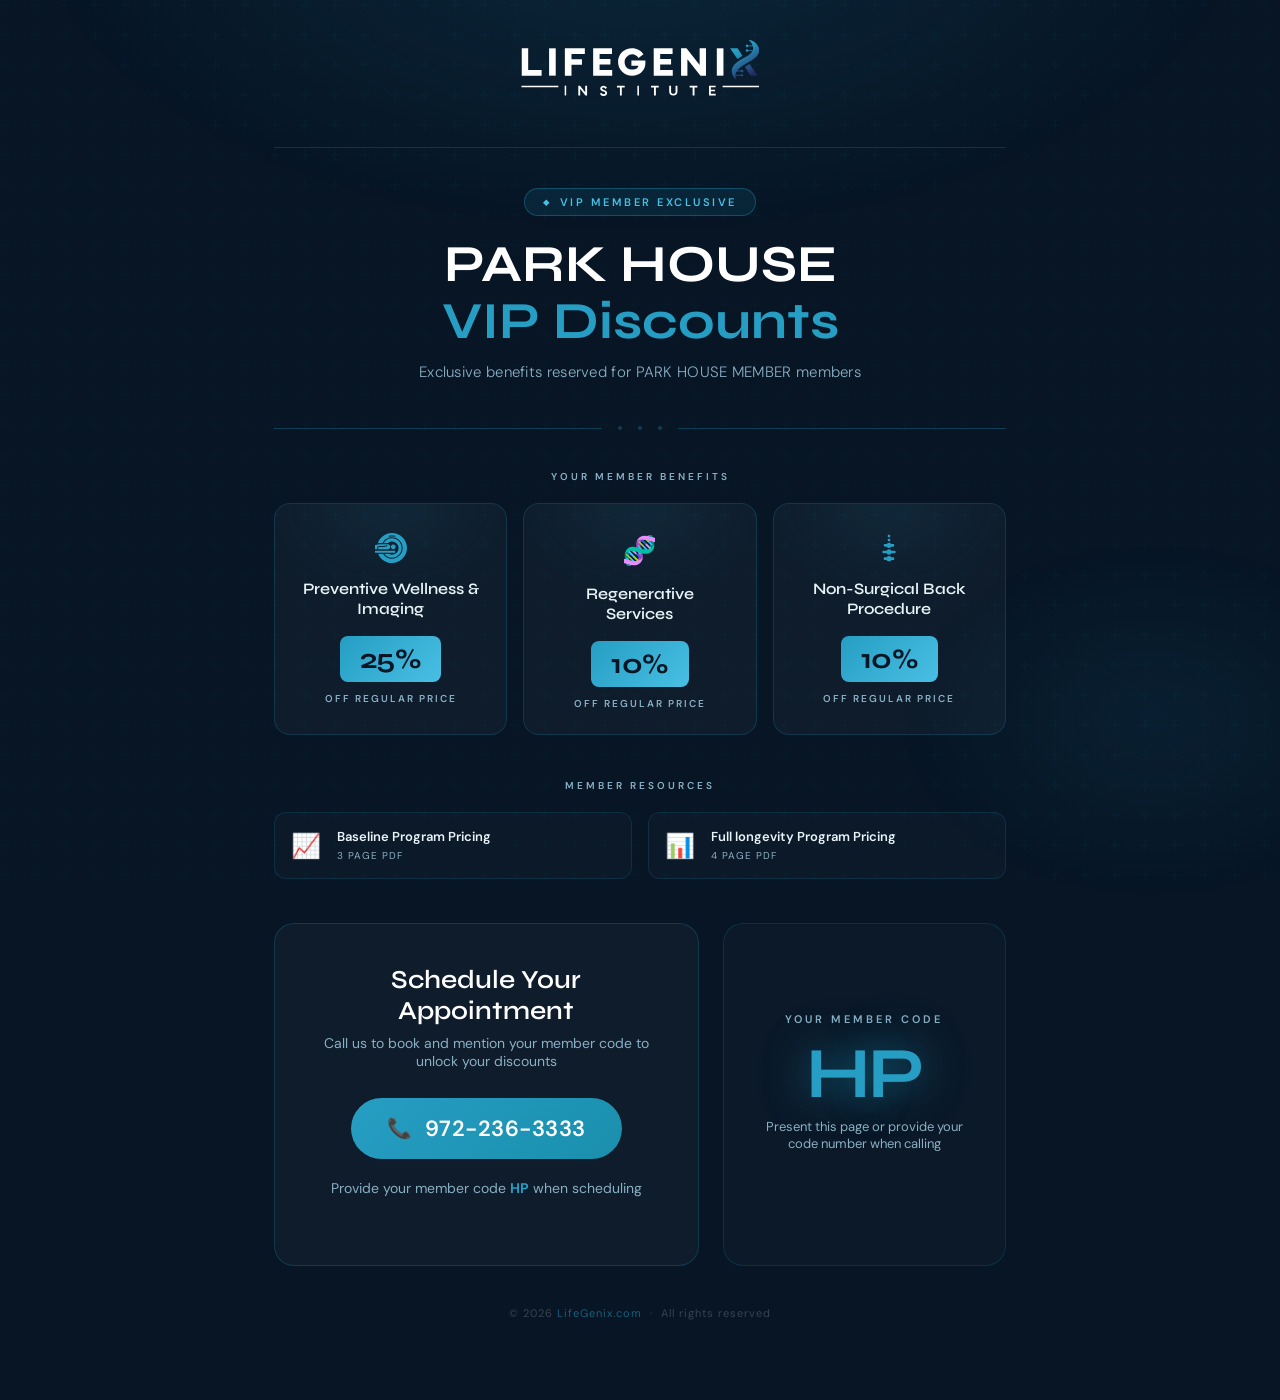
<file: parkhouse-42098.html>
<!DOCTYPE html>
<html lang="en">
<head>
  <meta charset="UTF-8">
  <meta name="viewport" content="width=device-width, initial-scale=1.0">
  <title>PARK HOUSE MEMBER VIP Discounts — LifeGenix</title>
  <meta name="robots" content="noindex, nofollow">
  <link rel="stylesheet" href="styles.css">
</head>
<body>
  <div class="page-wrapper">

    <!-- HEADER -->
    <header class="header">
      <div class="logo-wrap">
        <a href="https://lifegenix.com"><img src="LifeGenix_Logo_blue-w.svg" alt="LifeGenix" /></a>
      </div>
    </header>

    <!-- HERO -->
    <section class="hero">
      <div class="vip-badge">VIP Member Exclusive</div>
      <h1><a href="https://lifegenix.com" style="color:inherit; text-decoration:none;">PARK HOUSE</a><br><span>VIP Discounts</span></h1>
      <p>Exclusive benefits reserved for PARK HOUSE MEMBER members</p>
    </section>

    <div class="divider"><span class="divider-dot"></span><span class="divider-dot"></span><span class="divider-dot"></span></div>

    <!-- DISCOUNT CARDS -->
    <section class="cards-section">
      <p class="cards-label">Your Member Benefits</p>
      <div class="cards-grid">

        <div class="card">
          <svg class="card-icon-svg" viewBox="0 0 1200 1200" fill="currentColor">
            <path d="m0.27734 703.61h758.54v71.102h-758.54z"/>
            <path d="m595.64 554.14c0-49.727 40.32-89.977 89.977-89.977 49.609 0 90.035 40.246 90.035 89.977 0 49.57-40.43 90-90.035 90-49.656 0-89.977-40.426-89.977-90z"/>
            <path d="m480.6 461.02h-301.39l-179.21 27.43v155.57l90.445 0.046875c-7.1758-11.617-11.52-25.176-11.52-39.758 0-42 34.141-76.129 76.129-76.129h165.06l133.79-27.961 7.4141 35.531-137.46 28.715-168.82 0.007812c-22.008 0-39.828 17.82-39.828 39.84 0 21.805 17.543 39.48 39.312 39.758l326.8 0.035157c50.52-0.39453 91.078-41.113 91.078-91.441 0-50.566-40.906-91.641-91.797-91.641z"/>
            <path d="m636.56 965.59c201.07 0 364.04-163 364.04-364.07 0-201.09-162.97-364.07-364.04-364.07-131.44 0-246.28 69.949-310.29 174.39h152.46c42.996-36.012 98.293-57.742 158.76-57.742 136.62 0 247.39 110.79 247.39 247.41 0 136.67-110.77 247.45-247.39 247.45-38.773 0-75.289-9.1797-107.95-25.055l-180.74-0.003907c66.562 86.039 170.55 141.67 287.76 141.67z"/>
            <path d="m636.56 36.57c-249.12 0-460.3 161.8-534.67 385.97l69.434-10.812 112.66 0.035157c67.621-125.42 200.14-210.68 352.58-210.68 221.16 0 400.4 179.3 400.4 400.44 0 221.17-179.26 400.43-400.4 400.43-138.85 0-261.12-70.754-332.94-178.11h-184.11c86.566 199.75 285.45 339.59 517.04 339.59 311.18-0.003906 563.45-252.24 563.45-563.43 0-311.16-252.27-563.44-563.44-563.44zm127.85 128.14c-2.0391 8.1367-9.2891 13.559-17.305 13.559-1.4414 0-2.9141-0.15625-4.3438-0.55078-68.746-17.148-141.77-17.148-210.59 0-9.5625 2.5547-19.262-3.4336-21.66-12.996-2.3867-9.5625 3.4336-19.262 13.043-21.648 74.449-18.59 153.42-18.59 227.86 0 9.5703 2.375 15.391 12.059 13 21.637z"/>
          </svg>
          <div class="card-title">Preventive Wellness &amp; Imaging</div>
          <div class="card-discount">25%</div>
          <span class="card-discount-label">Off Regular Price</span>
        </div>

        <div class="card">
          <span class="card-icon">🧬</span>
          <div class="card-title">Regenerative<br>Services</div>
          <div class="card-discount">10%</div>
          <span class="card-discount-label">Off Regular Price</span>
        </div>

        <div class="card">
          <svg class="card-icon-svg" viewBox="0 0 24 24" fill="currentColor">
            <path d="M12,2L12,2c-0.6,0-1,0.4-1,1s0.4,1,1,1s1-0.4,1-1S12.6,2,12,2z M12,5L12,5c-0.6,0-1,0.4-1,1s0.4,1,1,1s1-0.4,1-1S12.6,5,12,5z M12,8L12,8c-1.1,0-2,0.9-2,2s0.9,2,2,2s2-0.9,2-2S13.1,8,12,8z M12,13L12,13c-1.1,0-2,0.9-2,2s0.9,2,2,2s2-0.9,2-2S13.1,13,12,13z M12,18L12,18c-1.1,0-2,0.9-2,2s0.9,2,2,2s2-0.9,2-2S13.1,18,12,18z M8,10L8,10c0,0.6,0.4,1,1,1h6c0.6,0,1-0.4,1-1s-0.4-1-1-1H9C8.4,9,8,9.4,8,10z M7,15L7,15c0,0.6,0.4,1,1,1h8c0.6,0,1-0.4,1-1s-0.4-1-1-1H8C7.4,14,7,14.4,7,15z M8,20L8,20c0,0.6,0.4,1,1,1h6c0.6,0,1-0.4,1-1s-0.4-1-1-1H9C8.4,19,8,19.4,8,20z"/>
          </svg>
          <div class="card-title">Non-Surgical Back Procedure</div>
          <div class="card-discount">10%</div>
          <span class="card-discount-label">Off Regular Price</span>
        </div>

      </div>
    </section>

    <!-- RESOURCES -->
    <section class="resources-section">
      <p class="cards-label">Member Resources</p>
      <div class="resources-grid">
        
        <a href="LIFEGENIX-Baseline-Program-Pricing/Lifegenix_Baseline_Park_House_Member.pdf" class="resource-card" download>
          <div class="resource-icon">📈</div>
          <div class="resource-info">
            <span class="resource-name">Baseline Program Pricing</span>
            <span class="resource-meta">3 Page PDF</span>
          </div>
        </a>
        <a href="LIFEGENIX-Longevity-Special-Investment-4pages/Lifegenix_Longevity_Park_House_Member.pdf" class="resource-card" download>
          <div class="resource-icon">📊</div>
          <div class="resource-info">
            <span class="resource-name">Full longevity Program Pricing</span>
            <span class="resource-meta">4 Page PDF</span>
          </div>
        </a>
      </div>
    </section>

    <!-- CTA + CODE ROW -->
    <div class="bottom-row">

      <!-- CTA -->
      <section class="cta-section">
        <h2>Schedule Your Appointment</h2>
        <p>Call us to book and mention your member code to unlock your discounts</p>
        <a href="tel:9722363333" class="cta-phone">
          <span class="phone-icon">📞</span>
          972-236-3333
        </a>
        <p class="cta-note">Provide your member code <strong style="color:var(--teal)">HP</strong> when scheduling</p>
      </section>

      <!-- MEMBER CODE -->
      <footer class="footer">
        <p class="footer-code-label">Your Member Code</p>
        <div class="footer-code"><span class="footer-code-prefix"></span>HP</div>
        <p class="footer-present">Present this page or provide your code number when calling</p>
      </footer>

    </div>

    <div class="bottom-brand">
      <p class="footer-brand">© 2026 <a href="https://lifegenix.com" target="_blank">LifeGenix.com</a> &nbsp;·&nbsp; All rights reserved</p>
    </div>

  </div>
</body>
</html>
</file>
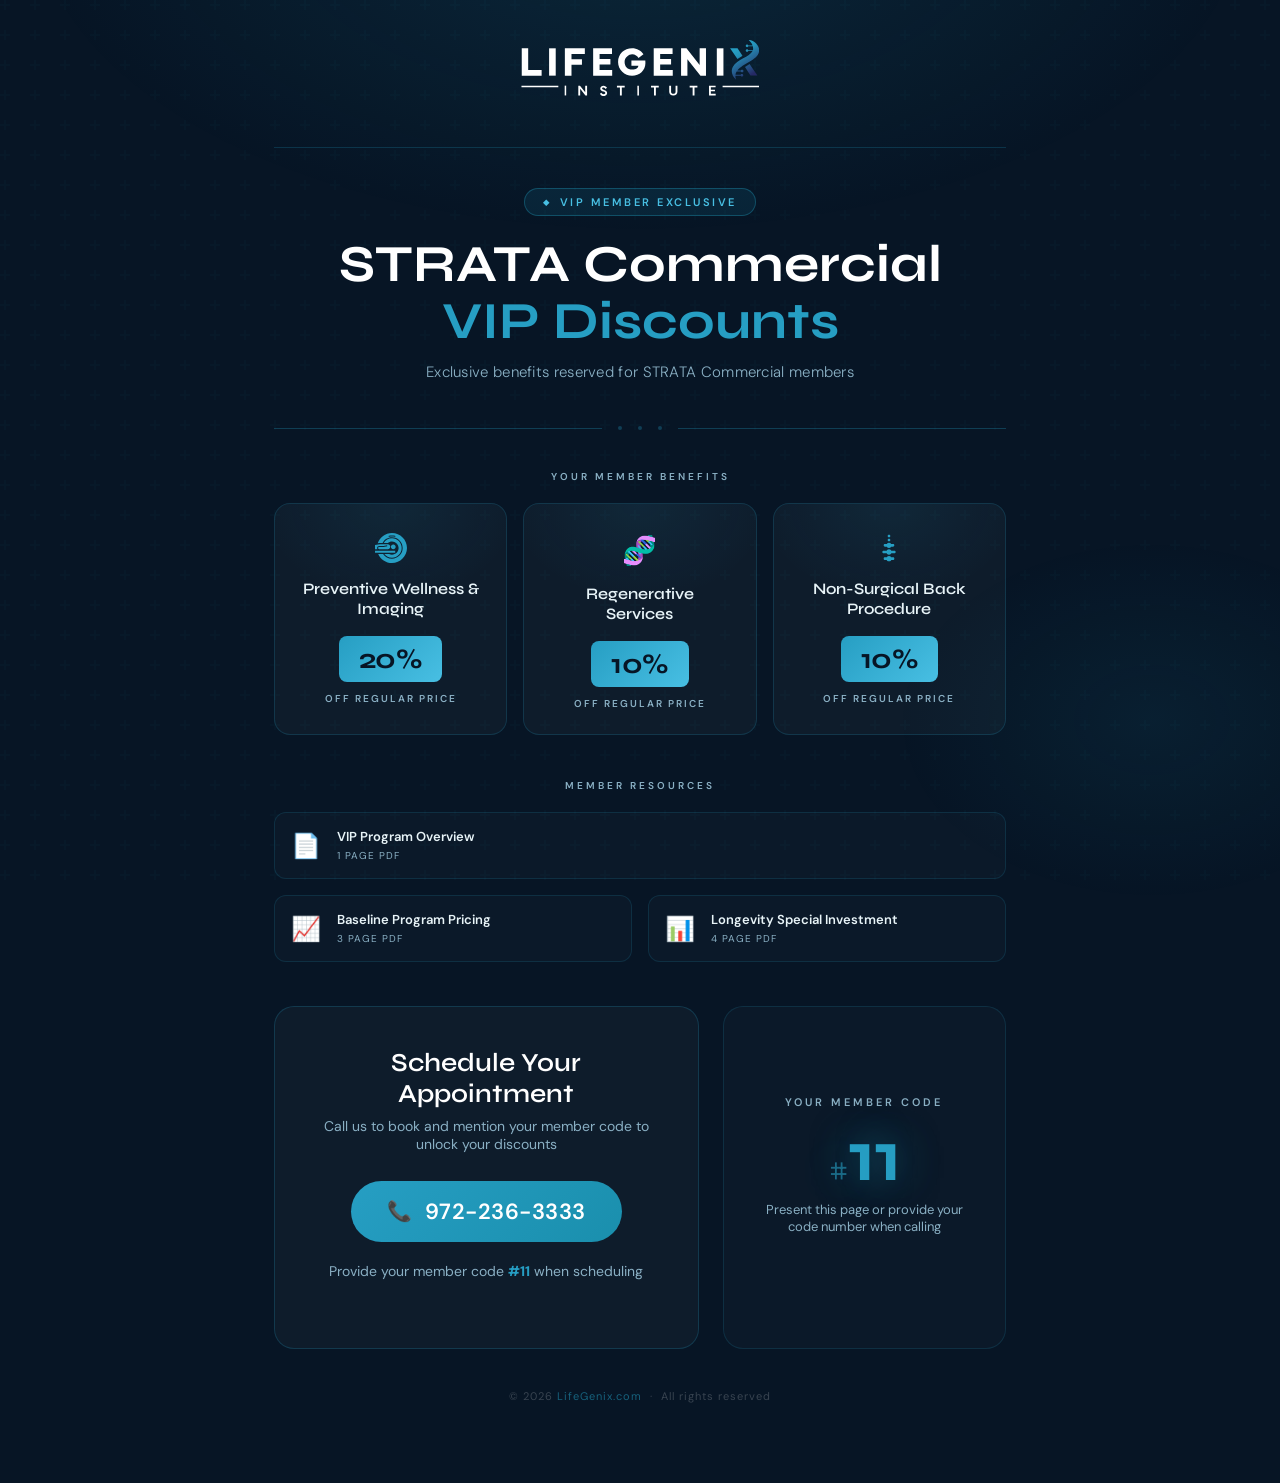
<file: strata-93810.html>
<!DOCTYPE html>
<html lang="en">
<head>
  <meta charset="UTF-8">
  <meta name="viewport" content="width=device-width, initial-scale=1.0">
  <title>STRATA Commercial VIP Discounts — LifeGenix</title>
  <meta name="robots" content="noindex, nofollow">
  <link rel="stylesheet" href="styles.css">
</head>
<body>
  <div class="page-wrapper">

    <!-- HEADER -->
    <header class="header">
      <div class="logo-wrap">
        <a href="https://lifegenix.com"><img src="LifeGenix_Logo_blue-w.svg" alt="LifeGenix" /></a>
      </div>
    </header>

    <!-- HERO -->
    <section class="hero">
      <div class="vip-badge">VIP Member Exclusive</div>
      <h1><a href="https://lifegenix.com" style="color:inherit; text-decoration:none;">STRATA Commercial</a><br><span>VIP Discounts</span></h1>
      <p>Exclusive benefits reserved for STRATA Commercial members</p>
    </section>

    <div class="divider"><span class="divider-dot"></span><span class="divider-dot"></span><span class="divider-dot"></span></div>

    <!-- DISCOUNT CARDS -->
    <section class="cards-section">
      <p class="cards-label">Your Member Benefits</p>
      <div class="cards-grid">

        <div class="card">
          <svg class="card-icon-svg" viewBox="0 0 1200 1200" fill="currentColor">
            <path d="m0.27734 703.61h758.54v71.102h-758.54z"/>
            <path d="m595.64 554.14c0-49.727 40.32-89.977 89.977-89.977 49.609 0 90.035 40.246 90.035 89.977 0 49.57-40.43 90-90.035 90-49.656 0-89.977-40.426-89.977-90z"/>
            <path d="m480.6 461.02h-301.39l-179.21 27.43v155.57l90.445 0.046875c-7.1758-11.617-11.52-25.176-11.52-39.758 0-42 34.141-76.129 76.129-76.129h165.06l133.79-27.961 7.4141 35.531-137.46 28.715-168.82 0.007812c-22.008 0-39.828 17.82-39.828 39.84 0 21.805 17.543 39.48 39.312 39.758l326.8 0.035157c50.52-0.39453 91.078-41.113 91.078-91.441 0-50.566-40.906-91.641-91.797-91.641z"/>
            <path d="m636.56 965.59c201.07 0 364.04-163 364.04-364.07 0-201.09-162.97-364.07-364.04-364.07-131.44 0-246.28 69.949-310.29 174.39h152.46c42.996-36.012 98.293-57.742 158.76-57.742 136.62 0 247.39 110.79 247.39 247.41 0 136.67-110.77 247.45-247.39 247.45-38.773 0-75.289-9.1797-107.95-25.055l-180.74-0.003907c66.562 86.039 170.55 141.67 287.76 141.67z"/>
            <path d="m636.56 36.57c-249.12 0-460.3 161.8-534.67 385.97l69.434-10.812 112.66 0.035157c67.621-125.42 200.14-210.68 352.58-210.68 221.16 0 400.4 179.3 400.4 400.44 0 221.17-179.26 400.43-400.4 400.43-138.85 0-261.12-70.754-332.94-178.11h-184.11c86.566 199.75 285.45 339.59 517.04 339.59 311.18-0.003906 563.45-252.24 563.45-563.43 0-311.16-252.27-563.44-563.44-563.44zm127.85 128.14c-2.0391 8.1367-9.2891 13.559-17.305 13.559-1.4414 0-2.9141-0.15625-4.3438-0.55078-68.746-17.148-141.77-17.148-210.59 0-9.5625 2.5547-19.262-3.4336-21.66-12.996-2.3867-9.5625 3.4336-19.262 13.043-21.648 74.449-18.59 153.42-18.59 227.86 0 9.5703 2.375 15.391 12.059 13 21.637z"/>
          </svg>
          <div class="card-title">Preventive Wellness &amp; Imaging</div>
          <div class="card-discount">20%</div>
          <span class="card-discount-label">Off Regular Price</span>
        </div>

        <div class="card">
          <span class="card-icon">🧬</span>
          <div class="card-title">Regenerative<br>Services</div>
          <div class="card-discount">10%</div>
          <span class="card-discount-label">Off Regular Price</span>
        </div>

        <div class="card">
          <svg class="card-icon-svg" viewBox="0 0 24 24" fill="currentColor">
            <path d="M12,2L12,2c-0.6,0-1,0.4-1,1s0.4,1,1,1s1-0.4,1-1S12.6,2,12,2z M12,5L12,5c-0.6,0-1,0.4-1,1s0.4,1,1,1s1-0.4,1-1S12.6,5,12,5z M12,8L12,8c-1.1,0-2,0.9-2,2s0.9,2,2,2s2-0.9,2-2S13.1,8,12,8z M12,13L12,13c-1.1,0-2,0.9-2,2s0.9,2,2,2s2-0.9,2-2S13.1,13,12,13z M12,18L12,18c-1.1,0-2,0.9-2,2s0.9,2,2,2s2-0.9,2-2S13.1,18,12,18z M8,10L8,10c0,0.6,0.4,1,1,1h6c0.6,0,1-0.4,1-1s-0.4-1-1-1H9C8.4,9,8,9.4,8,10z M7,15L7,15c0,0.6,0.4,1,1,1h8c0.6,0,1-0.4,1-1s-0.4-1-1-1H8C7.4,14,7,14.4,7,15z M8,20L8,20c0,0.6,0.4,1,1,1h6c0.6,0,1-0.4,1-1s-0.4-1-1-1H9C8.4,19,8,19.4,8,20z"/>
          </svg>
          <div class="card-title">Non-Surgical Back Procedure</div>
          <div class="card-discount">10%</div>
          <span class="card-discount-label">Off Regular Price</span>
        </div>

      </div>
    </section>

    <!-- RESOURCES -->
    <section class="resources-section">
      <p class="cards-label">Member Resources</p>
      <div class="resources-grid">
        
        <a href="LIFEGENIX-VIP/Lifegenix_VIP_Strata%20Commercial.pdf" class="resource-card" download>
          <div class="resource-icon">📄</div>
          <div class="resource-info">
            <span class="resource-name">VIP Program Overview</span>
            <span class="resource-meta">1 Page PDF</span>
          </div>
        </a>
        <a href="LIFEGENIX-Baseline-Program-Pricing/Lifegenix_Baseline_Strata_Commercial.pdf" class="resource-card" download>
          <div class="resource-icon">📈</div>
          <div class="resource-info">
            <span class="resource-name">Baseline Program Pricing</span>
            <span class="resource-meta">3 Page PDF</span>
          </div>
        </a>
        <a href="LIFEGENIX-Longevity-Special-Investment-4pages/Lifegenix_Longevity_Strata_Commercial.pdf" class="resource-card" download>
          <div class="resource-icon">📊</div>
          <div class="resource-info">
            <span class="resource-name">Longevity Special Investment</span>
            <span class="resource-meta">4 Page PDF</span>
          </div>
        </a>
      </div>
    </section>

    <!-- CTA + CODE ROW -->
    <div class="bottom-row">

      <!-- CTA -->
      <section class="cta-section">
        <h2>Schedule Your Appointment</h2>
        <p>Call us to book and mention your member code to unlock your discounts</p>
        <a href="tel:9722363333" class="cta-phone">
          <span class="phone-icon">📞</span>
          972-236-3333
        </a>
        <p class="cta-note">Provide your member code <strong style="color:var(--teal)">#11</strong> when scheduling</p>
      </section>

      <!-- MEMBER CODE -->
      <footer class="footer">
        <p class="footer-code-label">Your Member Code</p>
        <div class="footer-code"><span class="footer-code-prefix">#</span>11</div>
        <p class="footer-present">Present this page or provide your code number when calling</p>
      </footer>

    </div>

    <div class="bottom-brand">
      <p class="footer-brand">© 2026 <a href="https://lifegenix.com" target="_blank">LifeGenix.com</a> &nbsp;·&nbsp; All rights reserved</p>
    </div>

  </div>
</body>
</html>
</file>
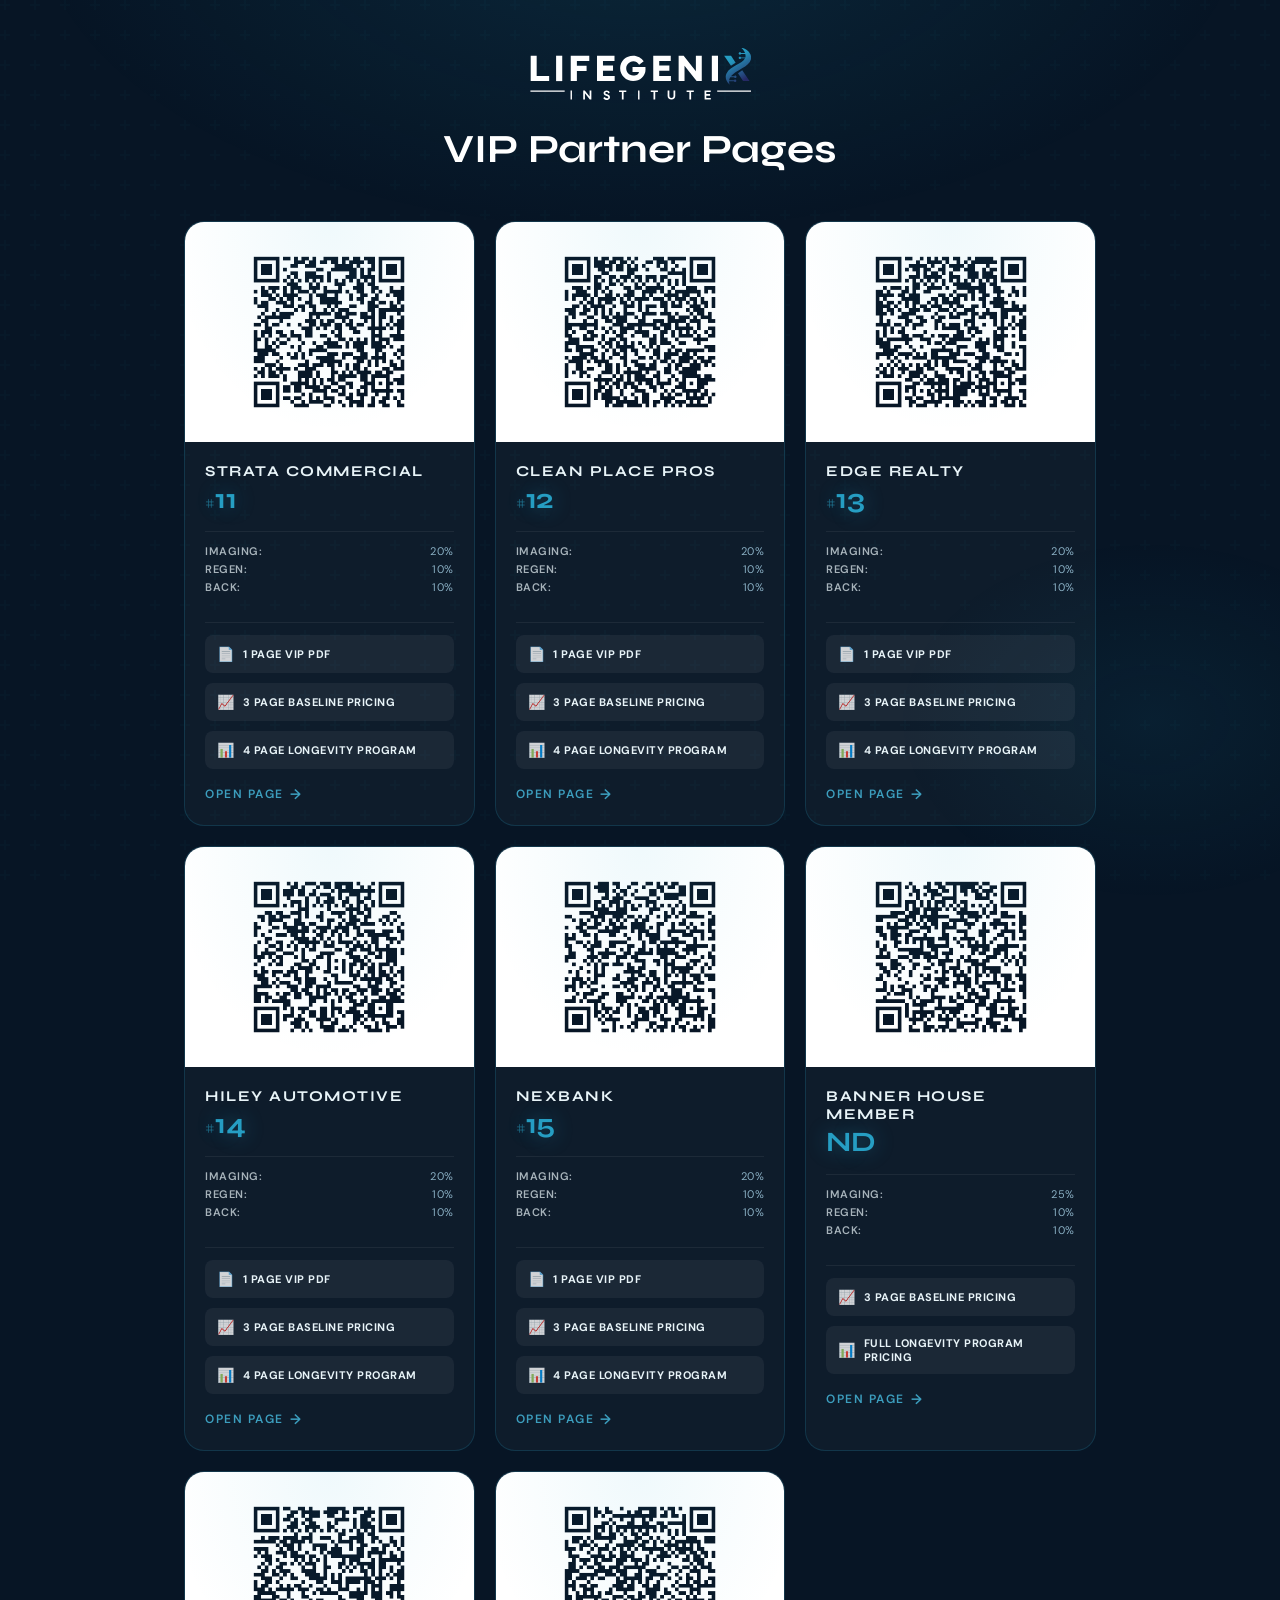
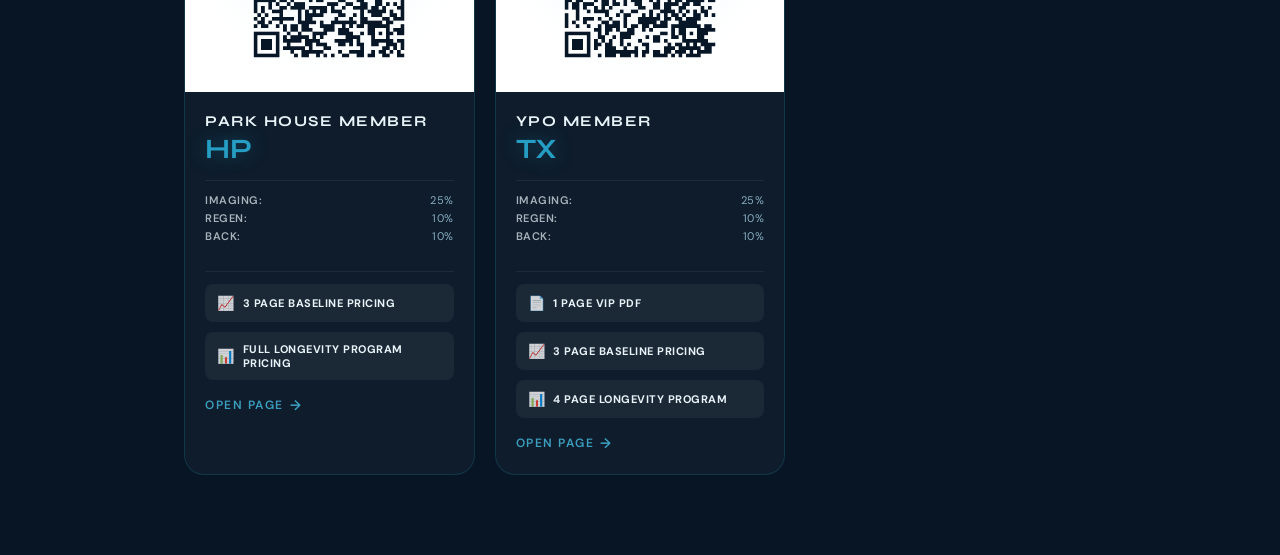
<file: vip-7391.html>
<!DOCTYPE html>
<html lang="en">
<head>
  <meta charset="UTF-8">
  <meta name="viewport" content="width=device-width, initial-scale=1.0">
  <title>LifeGenix VIP Pages — Index</title>
  <meta name="robots" content="noindex, nofollow">
  <link rel="stylesheet" href="styles.css">
  <style>
    .index-wrap {
      max-width: 960px;
      margin: 0 auto;
      padding: 48px 24px 80px;
      position: relative;
      z-index: 1;
    }
    .index-header { text-align: center; margin-bottom: 48px; animation: fadeDown 0.7s ease both; }
    .index-header .logo-wrap { margin-bottom: 20px; }
    .index-header h1 { font-family: 'Syne', sans-serif; font-size: clamp(28px, 5vw, 40px); font-weight: 700; margin-bottom: 6px; }
    .index-header p { font-size: 13px; color: var(--text-muted); letter-spacing: 1px; }
    .partner-grid { display: grid; grid-template-columns: repeat(auto-fill, minmax(260px, 1fr)); gap: 20px; }
    .partner-card { background: rgba(255,255,255,0.03); border: 1px solid rgba(37,174,212,0.18); border-radius: 20px; overflow: hidden; display: flex; flex-direction: column; transition: transform 0.3s ease, border-color 0.3s ease, box-shadow 0.3s ease; animation: fadeUp 0.6s ease both; position: relative; }
    .partner-card::before { content: ''; position: absolute; inset: 0; background: radial-gradient(ellipse 80% 50% at 50% 0%, rgba(37,174,212,0.07) 0%, transparent 70%); pointer-events: none; }
    .partner-card:hover { transform: translateY(-4px); border-color: rgba(37,174,212,0.45); box-shadow: 0 16px 40px rgba(37,174,212,0.12); }
    .partner-qr { background: white; display: flex; align-items: center; justify-content: center; padding: 20px; }
    .partner-qr img { width: 100%; max-width: 180px; height: auto; display: block; border-radius: 4px; }
    .partner-body { padding: 20px 20px 22px; display: flex; flex-direction: column; gap: 4px; flex: 1; }
    .partner-name { font-family: 'Syne', sans-serif; font-size: 15px; font-weight: 700; letter-spacing: 1.5px; text-transform: uppercase; color: var(--offwhite); }
    .partner-code { font-family: 'Syne', sans-serif; font-size: 28px; font-weight: 700; color: var(--teal); letter-spacing: -0.5px; line-height: 1.1; text-shadow: 0 0 20px rgba(37,174,212,0.4); }
    .partner-code span { font-size: 14px; font-weight: 400; opacity: 0.5; letter-spacing: 0; }
    .partner-link { display: inline-flex; align-items: center; gap: 6px; margin-top: 12px; font-size: 12px; font-weight: 600; letter-spacing: 1.5px; text-transform: uppercase; color: var(--teal-light); text-decoration: none; opacity: 0.8; transition: opacity 0.2s ease; }
    .partner-link:hover { opacity: 1; text-decoration: underline; }
    .partner-link::after { content: '→'; font-size: 14px; }
    
    .partner-discounts { 
      margin: 12px 0; 
      padding-top: 12px; 
      border-top: 1px solid rgba(255,255,255,0.06);
      display: flex;
      flex-direction: column;
      gap: 4px;
    }
    .discount-item { font-size: 11px; letter-spacing: 0.5px; text-transform: uppercase; color: var(--text-muted); display: flex; justify-content: space-between; }
    .discount-item span { color: var(--offwhite); opacity: 0.7; font-weight: 600; }
    
      .partner-assets {
        margin-top: 12px;
        padding-top: 12px;
        border-top: 1px solid rgba(255,255,255,0.06);
        display: flex;
        flex-direction: column;
        gap: 10px;
      }
      .asset-link {
        display: flex;
        align-items: center;
        gap: 8px;
        font-size: 11px;
        font-weight: 700;
        letter-spacing: 0.5px;
        text-transform: uppercase;
        color: var(--offwhite);
        text-decoration: none;
        background: rgba(255,255,255,0.05);
        padding: 10px 12px;
        border-radius: 8px;
        transition: background 0.2s ease, transform 0.2s ease;
      }
    .asset-link:hover {
      background: rgba(37,174,212,0.15);
      transform: translateY(-1px);
    }
    .asset-link span { font-size: 14px; opacity: 0.8; }
  </style>
</head>
<body>
  <div class="index-wrap">
    <div class="index-header">
      <div class="logo-wrap">
        <a href="https://lifegenix.com"><img src="LifeGenix_Logo_blue-w.svg" alt="LifeGenix" style="height:52px"></a>
      </div>
      <h1><a href="https://lifegenix.com" style="color:inherit; text-decoration:none;">VIP Partner Pages</a></h1>
    </div>
    <div class="partner-grid">

      <div class="partner-card">
        <div class="partner-qr">
          <img src="qr-codes/strata-qr.png" alt="STRATA Commercial QR Code">
        </div>
        <div class="partner-body">
          <div class="partner-name">STRATA Commercial</div>
          <div class="partner-code"><span>#</span>11</div>
          <div class="partner-discounts">
            <div class="discount-item"><span>Imaging:</span> 20%</div>
            <div class="discount-item"><span>Regen:</span> 10%</div>
            <div class="discount-item"><span>Back:</span> 10%</div>
          </div>
          
          <div class="partner-assets">
            <a href="LIFEGENIX-VIP/Lifegenix_VIP_Strata%20Commercial.pdf" class="asset-link" download><span>📄</span> 1 Page VIP PDF</a>
            <a href="LIFEGENIX-Baseline-Program-Pricing/Lifegenix_Baseline_Strata_Commercial.pdf" class="asset-link" download><span>📈</span> 3 Page Baseline Pricing</a>
            <a href="LIFEGENIX-Longevity-Special-Investment-4pages/Lifegenix_Longevity_Strata_Commercial.pdf" class="asset-link" download><span>📊</span> 4 Page Longevity Program</a>
          </div>

          <a href="strata-93810.html" class="partner-link">Open page</a>
        </div>
      </div>

      <div class="partner-card">
        <div class="partner-qr">
          <img src="qr-codes/cleanplacepros-qr.png" alt="CLEAN PLACE PROS QR Code">
        </div>
        <div class="partner-body">
          <div class="partner-name">CLEAN PLACE PROS</div>
          <div class="partner-code"><span>#</span>12</div>
          <div class="partner-discounts">
            <div class="discount-item"><span>Imaging:</span> 20%</div>
            <div class="discount-item"><span>Regen:</span> 10%</div>
            <div class="discount-item"><span>Back:</span> 10%</div>
          </div>
          
          <div class="partner-assets">
            <a href="LIFEGENIX-VIP/Lifegenix_VIP_Clean_Place_Pros.pdf" class="asset-link" download><span>📄</span> 1 Page VIP PDF</a>
            <a href="LIFEGENIX-Baseline-Program-Pricing/Lifegenix_Baseline_Clean_Place_Pros.pdf" class="asset-link" download><span>📈</span> 3 Page Baseline Pricing</a>
            <a href="LIFEGENIX-Longevity-Special-Investment-4pages/Lifegenix_Longevity_Clean_Place_Pros.pdf" class="asset-link" download><span>📊</span> 4 Page Longevity Program</a>
          </div>

          <a href="cleanplacepros-13278.html" class="partner-link">Open page</a>
        </div>
      </div>

      <div class="partner-card">
        <div class="partner-qr">
          <img src="qr-codes/edgerealty-qr.png" alt="EDGE REALTY QR Code">
        </div>
        <div class="partner-body">
          <div class="partner-name">EDGE REALTY</div>
          <div class="partner-code"><span>#</span>13</div>
          <div class="partner-discounts">
            <div class="discount-item"><span>Imaging:</span> 20%</div>
            <div class="discount-item"><span>Regen:</span> 10%</div>
            <div class="discount-item"><span>Back:</span> 10%</div>
          </div>
          
          <div class="partner-assets">
            <a href="LIFEGENIX-VIP/Lifegenix_VIP_Edge_Realty.pdf" class="asset-link" download><span>📄</span> 1 Page VIP PDF</a>
            <a href="LIFEGENIX-Baseline-Program-Pricing/Lifegenix_Baseline_Edge_Realty.pdf" class="asset-link" download><span>📈</span> 3 Page Baseline Pricing</a>
            <a href="LIFEGENIX-Longevity-Special-Investment-4pages/Lifegenix_Longevity_Edge_Realty.pdf" class="asset-link" download><span>📊</span> 4 Page Longevity Program</a>
          </div>

          <a href="edgerealty-39256.html" class="partner-link">Open page</a>
        </div>
      </div>

      <div class="partner-card">
        <div class="partner-qr">
          <img src="qr-codes/hiley-qr.png" alt="HILEY AUTOMOTIVE QR Code">
        </div>
        <div class="partner-body">
          <div class="partner-name">HILEY AUTOMOTIVE</div>
          <div class="partner-code"><span>#</span>14</div>
          <div class="partner-discounts">
            <div class="discount-item"><span>Imaging:</span> 20%</div>
            <div class="discount-item"><span>Regen:</span> 10%</div>
            <div class="discount-item"><span>Back:</span> 10%</div>
          </div>
          
          <div class="partner-assets">
            <a href="LIFEGENIX-VIP/Lifegenix_VIP_Hiley_Automotive.pdf" class="asset-link" download><span>📄</span> 1 Page VIP PDF</a>
            <a href="LIFEGENIX-Baseline-Program-Pricing/Lifegenix_Baseline_Hiley_Automotive.pdf" class="asset-link" download><span>📈</span> 3 Page Baseline Pricing</a>
            <a href="LIFEGENIX-Longevity-Special-Investment-4pages/Lifegenix_Longevity_Hiley_Automotive.pdf" class="asset-link" download><span>📊</span> 4 Page Longevity Program</a>
          </div>

          <a href="hiley-74218.html" class="partner-link">Open page</a>
        </div>
      </div>

      <div class="partner-card">
        <div class="partner-qr">
          <img src="qr-codes/nexbank-qr.png" alt="NexBank QR Code">
        </div>
        <div class="partner-body">
          <div class="partner-name">NexBank</div>
          <div class="partner-code"><span>#</span>15</div>
          <div class="partner-discounts">
            <div class="discount-item"><span>Imaging:</span> 20%</div>
            <div class="discount-item"><span>Regen:</span> 10%</div>
            <div class="discount-item"><span>Back:</span> 10%</div>
          </div>
          
          <div class="partner-assets">
            <a href="LIFEGENIX-VIP/Lifegenix_VIP_NexBank.pdf" class="asset-link" download><span>📄</span> 1 Page VIP PDF</a>
            <a href="LIFEGENIX-Baseline-Program-Pricing/Lifegenix_Baseline_NexBank.pdf" class="asset-link" download><span>📈</span> 3 Page Baseline Pricing</a>
            <a href="LIFEGENIX-Longevity-Special-Investment-4pages/Lifegenix_Longevity_NexBank.pdf" class="asset-link" download><span>📊</span> 4 Page Longevity Program</a>
          </div>

          <a href="nexbank-58734.html" class="partner-link">Open page</a>
        </div>
      </div>

      <div class="partner-card">
        <div class="partner-qr">
          <img src="qr-codes/bannerhouse-qr.png" alt="BANNER HOUSE MEMBER QR Code">
        </div>
        <div class="partner-body">
          <div class="partner-name">BANNER HOUSE MEMBER</div>
          <div class="partner-code"><span></span>ND</div>
          <div class="partner-discounts">
            <div class="discount-item"><span>Imaging:</span> 25%</div>
            <div class="discount-item"><span>Regen:</span> 10%</div>
            <div class="discount-item"><span>Back:</span> 10%</div>
          </div>
          
          <div class="partner-assets">
            
            <a href="LIFEGENIX-Baseline-Program-Pricing/Lifegenix_Baseline_Banner_House_Member.pdf" class="asset-link" download><span>📈</span> 3 Page Baseline Pricing</a>
            <a href="LIFEGENIX-Longevity-Special-Investment-4pages/Lifegenix_Longevity_Banner_House_Member.pdf" class="asset-link" download><span>📊</span> Full longevity Program Pricing</a>
          </div>

          <a href="bannerhouse-46048.html" class="partner-link">Open page</a>
        </div>
      </div>

      <div class="partner-card">
        <div class="partner-qr">
          <img src="qr-codes/parkhouse-qr.png" alt="PARK HOUSE MEMBER QR Code">
        </div>
        <div class="partner-body">
          <div class="partner-name">PARK HOUSE MEMBER</div>
          <div class="partner-code"><span></span>HP</div>
          <div class="partner-discounts">
            <div class="discount-item"><span>Imaging:</span> 25%</div>
            <div class="discount-item"><span>Regen:</span> 10%</div>
            <div class="discount-item"><span>Back:</span> 10%</div>
          </div>
          
          <div class="partner-assets">
            
            <a href="LIFEGENIX-Baseline-Program-Pricing/Lifegenix_Baseline_Park_House_Member.pdf" class="asset-link" download><span>📈</span> 3 Page Baseline Pricing</a>
            <a href="LIFEGENIX-Longevity-Special-Investment-4pages/Lifegenix_Longevity_Park_House_Member.pdf" class="asset-link" download><span>📊</span> Full longevity Program Pricing</a>
          </div>

          <a href="parkhouse-42098.html" class="partner-link">Open page</a>
        </div>
      </div>

      <div class="partner-card">
        <div class="partner-qr">
          <img src="qr-codes/ypo-qr.png" alt="YPO MEMBER QR Code">
        </div>
        <div class="partner-body">
          <div class="partner-name">YPO MEMBER</div>
          <div class="partner-code"><span></span>TX</div>
          <div class="partner-discounts">
            <div class="discount-item"><span>Imaging:</span> 25%</div>
            <div class="discount-item"><span>Regen:</span> 10%</div>
            <div class="discount-item"><span>Back:</span> 10%</div>
          </div>
          
          <div class="partner-assets">
            <a href="LIFEGENIX-VIP/Lifegenix_VIP_YPO_Member.pdf" class="asset-link" download><span>📄</span> 1 Page VIP PDF</a>
            <a href="LIFEGENIX-Baseline-Program-Pricing/Lifegenix_Baseline_YPO_Member.pdf" class="asset-link" download><span>📈</span> 3 Page Baseline Pricing</a>
            <a href="LIFEGENIX-Longevity-Special-Investment-4pages/Lifegenix_Longevity_YPO_Member.pdf" class="asset-link" download><span>📊</span> 4 Page Longevity Program</a>
          </div>

          <a href="ypo-24592.html" class="partner-link">Open page</a>
        </div>
      </div>
    </div>
  </div>
</body>
</html>
</file>
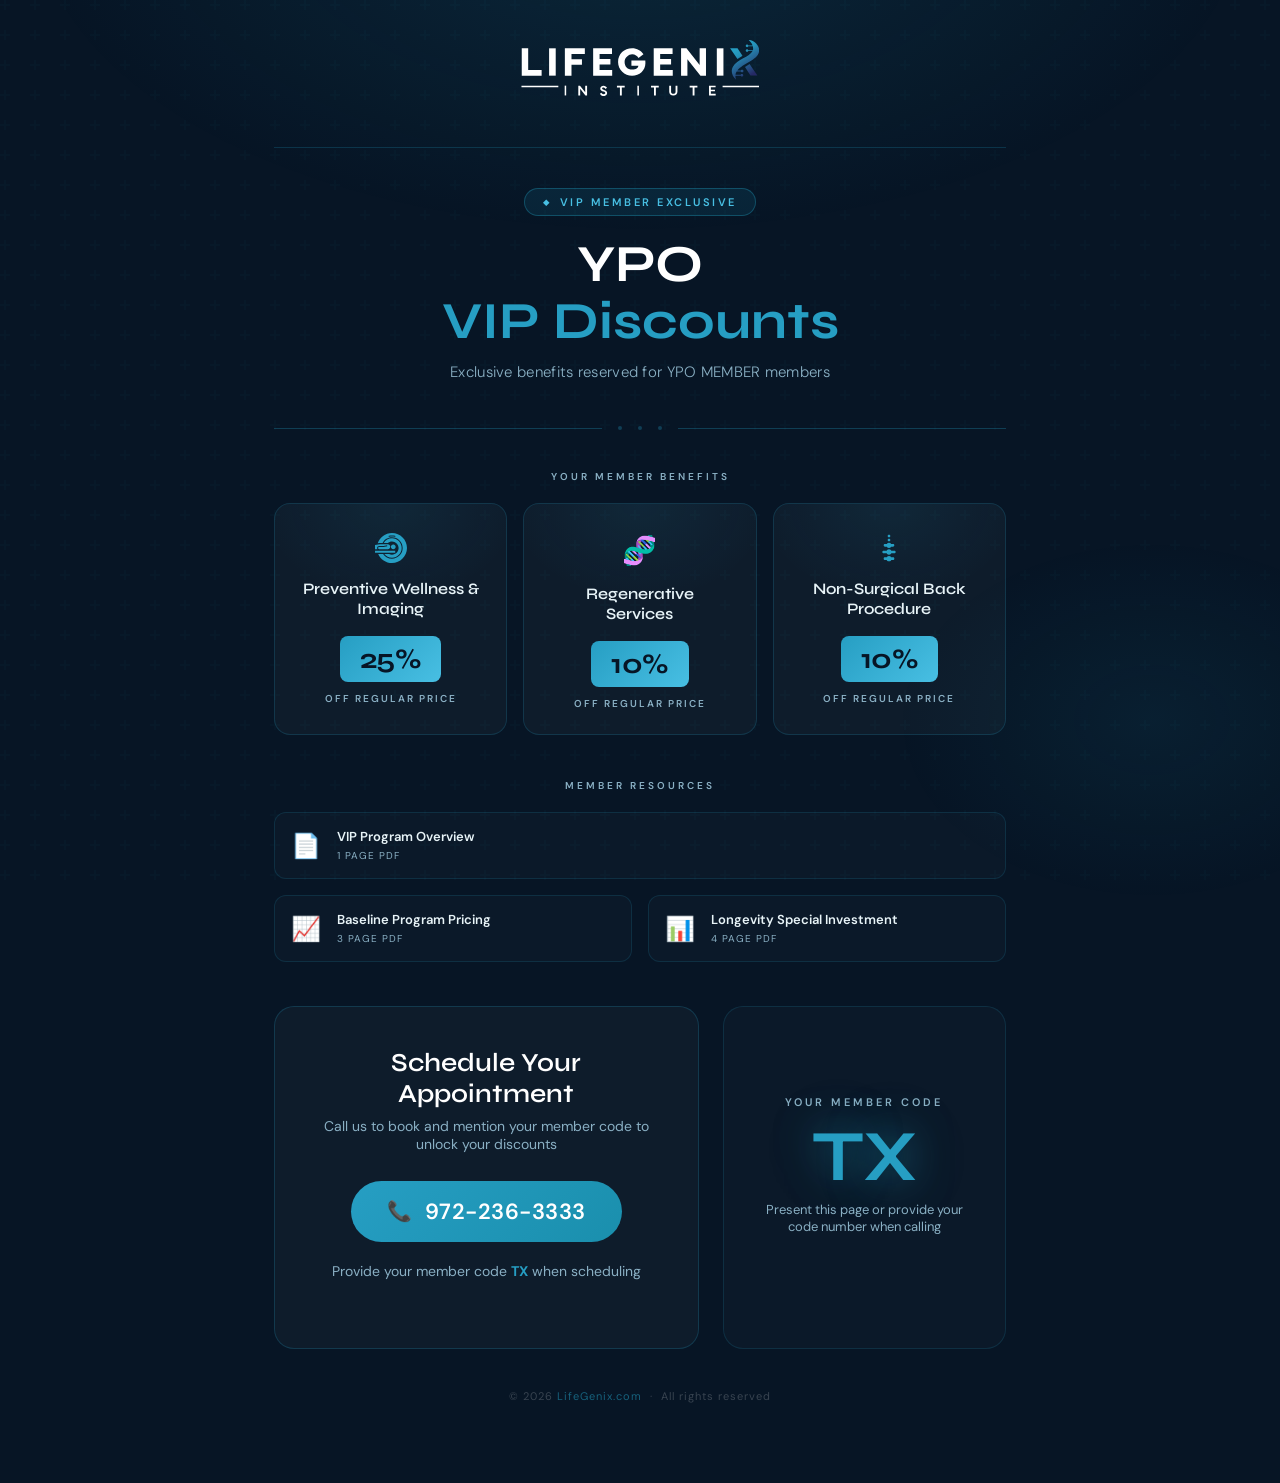
<file: ypo-24592.html>
<!DOCTYPE html>
<html lang="en">
<head>
  <meta charset="UTF-8">
  <meta name="viewport" content="width=device-width, initial-scale=1.0">
  <title>YPO MEMBER VIP Discounts — LifeGenix</title>
  <meta name="robots" content="noindex, nofollow">
  <link rel="stylesheet" href="styles.css">
</head>
<body>
  <div class="page-wrapper">

    <!-- HEADER -->
    <header class="header">
      <div class="logo-wrap">
        <a href="https://lifegenix.com"><img src="LifeGenix_Logo_blue-w.svg" alt="LifeGenix" /></a>
      </div>
    </header>

    <!-- HERO -->
    <section class="hero">
      <div class="vip-badge">VIP Member Exclusive</div>
      <h1><a href="https://lifegenix.com" style="color:inherit; text-decoration:none;">YPO</a><br><span>VIP Discounts</span></h1>
      <p>Exclusive benefits reserved for YPO MEMBER members</p>
    </section>

    <div class="divider"><span class="divider-dot"></span><span class="divider-dot"></span><span class="divider-dot"></span></div>

    <!-- DISCOUNT CARDS -->
    <section class="cards-section">
      <p class="cards-label">Your Member Benefits</p>
      <div class="cards-grid">

        <div class="card">
          <svg class="card-icon-svg" viewBox="0 0 1200 1200" fill="currentColor">
            <path d="m0.27734 703.61h758.54v71.102h-758.54z"/>
            <path d="m595.64 554.14c0-49.727 40.32-89.977 89.977-89.977 49.609 0 90.035 40.246 90.035 89.977 0 49.57-40.43 90-90.035 90-49.656 0-89.977-40.426-89.977-90z"/>
            <path d="m480.6 461.02h-301.39l-179.21 27.43v155.57l90.445 0.046875c-7.1758-11.617-11.52-25.176-11.52-39.758 0-42 34.141-76.129 76.129-76.129h165.06l133.79-27.961 7.4141 35.531-137.46 28.715-168.82 0.007812c-22.008 0-39.828 17.82-39.828 39.84 0 21.805 17.543 39.48 39.312 39.758l326.8 0.035157c50.52-0.39453 91.078-41.113 91.078-91.441 0-50.566-40.906-91.641-91.797-91.641z"/>
            <path d="m636.56 965.59c201.07 0 364.04-163 364.04-364.07 0-201.09-162.97-364.07-364.04-364.07-131.44 0-246.28 69.949-310.29 174.39h152.46c42.996-36.012 98.293-57.742 158.76-57.742 136.62 0 247.39 110.79 247.39 247.41 0 136.67-110.77 247.45-247.39 247.45-38.773 0-75.289-9.1797-107.95-25.055l-180.74-0.003907c66.562 86.039 170.55 141.67 287.76 141.67z"/>
            <path d="m636.56 36.57c-249.12 0-460.3 161.8-534.67 385.97l69.434-10.812 112.66 0.035157c67.621-125.42 200.14-210.68 352.58-210.68 221.16 0 400.4 179.3 400.4 400.44 0 221.17-179.26 400.43-400.4 400.43-138.85 0-261.12-70.754-332.94-178.11h-184.11c86.566 199.75 285.45 339.59 517.04 339.59 311.18-0.003906 563.45-252.24 563.45-563.43 0-311.16-252.27-563.44-563.44-563.44zm127.85 128.14c-2.0391 8.1367-9.2891 13.559-17.305 13.559-1.4414 0-2.9141-0.15625-4.3438-0.55078-68.746-17.148-141.77-17.148-210.59 0-9.5625 2.5547-19.262-3.4336-21.66-12.996-2.3867-9.5625 3.4336-19.262 13.043-21.648 74.449-18.59 153.42-18.59 227.86 0 9.5703 2.375 15.391 12.059 13 21.637z"/>
          </svg>
          <div class="card-title">Preventive Wellness &amp; Imaging</div>
          <div class="card-discount">25%</div>
          <span class="card-discount-label">Off Regular Price</span>
        </div>

        <div class="card">
          <span class="card-icon">🧬</span>
          <div class="card-title">Regenerative<br>Services</div>
          <div class="card-discount">10%</div>
          <span class="card-discount-label">Off Regular Price</span>
        </div>

        <div class="card">
          <svg class="card-icon-svg" viewBox="0 0 24 24" fill="currentColor">
            <path d="M12,2L12,2c-0.6,0-1,0.4-1,1s0.4,1,1,1s1-0.4,1-1S12.6,2,12,2z M12,5L12,5c-0.6,0-1,0.4-1,1s0.4,1,1,1s1-0.4,1-1S12.6,5,12,5z M12,8L12,8c-1.1,0-2,0.9-2,2s0.9,2,2,2s2-0.9,2-2S13.1,8,12,8z M12,13L12,13c-1.1,0-2,0.9-2,2s0.9,2,2,2s2-0.9,2-2S13.1,13,12,13z M12,18L12,18c-1.1,0-2,0.9-2,2s0.9,2,2,2s2-0.9,2-2S13.1,18,12,18z M8,10L8,10c0,0.6,0.4,1,1,1h6c0.6,0,1-0.4,1-1s-0.4-1-1-1H9C8.4,9,8,9.4,8,10z M7,15L7,15c0,0.6,0.4,1,1,1h8c0.6,0,1-0.4,1-1s-0.4-1-1-1H8C7.4,14,7,14.4,7,15z M8,20L8,20c0,0.6,0.4,1,1,1h6c0.6,0,1-0.4,1-1s-0.4-1-1-1H9C8.4,19,8,19.4,8,20z"/>
          </svg>
          <div class="card-title">Non-Surgical Back Procedure</div>
          <div class="card-discount">10%</div>
          <span class="card-discount-label">Off Regular Price</span>
        </div>

      </div>
    </section>

    <!-- RESOURCES -->
    <section class="resources-section">
      <p class="cards-label">Member Resources</p>
      <div class="resources-grid">
        
        <a href="LIFEGENIX-VIP/Lifegenix_VIP_YPO_Member.pdf" class="resource-card" download>
          <div class="resource-icon">📄</div>
          <div class="resource-info">
            <span class="resource-name">VIP Program Overview</span>
            <span class="resource-meta">1 Page PDF</span>
          </div>
        </a>
        <a href="LIFEGENIX-Baseline-Program-Pricing/Lifegenix_Baseline_YPO_Member.pdf" class="resource-card" download>
          <div class="resource-icon">📈</div>
          <div class="resource-info">
            <span class="resource-name">Baseline Program Pricing</span>
            <span class="resource-meta">3 Page PDF</span>
          </div>
        </a>
        <a href="LIFEGENIX-Longevity-Special-Investment-4pages/Lifegenix_Longevity_YPO_Member.pdf" class="resource-card" download>
          <div class="resource-icon">📊</div>
          <div class="resource-info">
            <span class="resource-name">Longevity Special Investment</span>
            <span class="resource-meta">4 Page PDF</span>
          </div>
        </a>
      </div>
    </section>

    <!-- CTA + CODE ROW -->
    <div class="bottom-row">

      <!-- CTA -->
      <section class="cta-section">
        <h2>Schedule Your Appointment</h2>
        <p>Call us to book and mention your member code to unlock your discounts</p>
        <a href="tel:9722363333" class="cta-phone">
          <span class="phone-icon">📞</span>
          972-236-3333
        </a>
        <p class="cta-note">Provide your member code <strong style="color:var(--teal)">TX</strong> when scheduling</p>
      </section>

      <!-- MEMBER CODE -->
      <footer class="footer">
        <p class="footer-code-label">Your Member Code</p>
        <div class="footer-code"><span class="footer-code-prefix"></span>TX</div>
        <p class="footer-present">Present this page or provide your code number when calling</p>
      </footer>

    </div>

    <div class="bottom-brand">
      <p class="footer-brand">© 2026 <a href="https://lifegenix.com" target="_blank">LifeGenix.com</a> &nbsp;·&nbsp; All rights reserved</p>
    </div>

  </div>
</body>
</html>
</file>
<file: styles.css>
@import url('https://fonts.googleapis.com/css2?family=Syne:wght@400;500;600;700;800&family=DM+Sans:ital,opsz,wght@0,9..40,100..1000;1,9..40,100..1000&display=swap');

:root {
  --navy: #071525;
  --navy-mid: #0d2240;
  --teal: #269ec3;
  --teal-light: #48bfe3;
  --teal-glow: rgba(37,174,212,0.25);
  --gold: #c9a84c;
  --white: #ffffff;
  --offwhite: #e8f4f8;
  --text-muted: #8ab0c4;
}

* { margin: 0; padding: 0; box-sizing: border-box; }

body {
  font-family: 'DM Sans', sans-serif;
  background: var(--navy);
  color: var(--white);
  min-height: 100vh;
  position: relative;
  overflow-x: hidden;
}

/* Background texture */
body::before {
  content: '';
  position: fixed;
  inset: 0;
  background:
    radial-gradient(ellipse 80% 60% at 50% -10%, rgba(37,174,212,0.12) 0%, transparent 60%),
    radial-gradient(ellipse 40% 40% at 90% 80%, rgba(37,174,212,0.07) 0%, transparent 50%);
  pointer-events: none;
  z-index: 0;
}

body::after {
  content: '';
  position: fixed;
  inset: 0;
  background-image: url("data:image/svg+xml,%3Csvg width='60' height='60' viewBox='0 0 60 60' xmlns='http://www.w3.org/2000/svg'%3E%3Cg fill='none' fill-rule='evenodd'%3E%3Cg fill='%2325aed4' fill-opacity='0.03'%3E%3Cpath d='M36 34v-4h-2v4h-4v2h4v4h2v-4h4v-2h-4zm0-30V0h-2v4h-4v2h4v4h2V6h4V4h-4zM6 34v-4H4v4H0v2h4v4h2v-4h4v-2H6zM6 4V0H4v4H0v2h4v4h2V6h4V4H6z'/%3E%3C/g%3E%3C/g%3E%3C/svg%3E");
  pointer-events: none;
  z-index: 0;
}

.page-wrapper {
  position: relative;
  z-index: 1;
  max-width: 780px;
  margin: 0 auto;
  padding: 40px 24px 60px;
}

/* HEADER */
.header {
  text-align: center;
  padding-bottom: 36px;
  border-bottom: 1px solid rgba(37,174,212,0.2);
  margin-bottom: 40px;
  animation: fadeDown 0.7s ease both;
}

.logo-wrap {
  display: flex;
  justify-content: center;
  margin-bottom: 10px;
}

.logo-wrap img {
  height: 56px;
  width: auto;
}

.tagline {
  font-family: 'DM Sans', sans-serif;
  font-size: 11px;
  font-weight: 500;
  letter-spacing: 3px;
  text-transform: uppercase;
  color: var(--teal);
  margin-top: 6px;
}

/* HERO */
.hero {
  text-align: center;
  margin-bottom: 44px;
  animation: fadeUp 0.7s 0.1s ease both;
}

.vip-badge {
  display: inline-flex;
  align-items: center;
  gap: 8px;
  background: rgba(37,174,212,0.1);
  border: 1px solid rgba(37,174,212,0.3);
  border-radius: 100px;
  padding: 6px 18px;
  font-size: 11px;
  font-weight: 600;
  letter-spacing: 2.5px;
  text-transform: uppercase;
  color: var(--teal-light);
  margin-bottom: 20px;
}

.vip-badge::before {
  content: '◆';
  font-size: 8px;
}

.hero h1 {
  font-family: 'Syne', sans-serif;
  font-size: clamp(32px, 6vw, 52px);
  font-weight: 700;
  line-height: 1.1;
  color: var(--white);
  margin-bottom: 12px;
}

.hero h1 span {
  color: var(--teal);
}

.hero p {
  font-size: 15px;
  color: var(--text-muted);
  font-weight: 300;
  letter-spacing: 0.3px;
}

/* DISCOUNT CARDS */
.cards-section {
  margin-bottom: 44px;
}

.cards-label {
  font-size: 10px;
  font-weight: 600;
  letter-spacing: 3px;
  text-transform: uppercase;
  color: var(--text-muted);
  margin-bottom: 20px;
  text-align: center;
}

.cards-grid {
  display: grid;
  grid-template-columns: repeat(3, 1fr);
  gap: 16px;
}

@media (max-width: 580px) {
  .cards-grid { grid-template-columns: 1fr; }
}

.card {
  background: rgba(255,255,255,0.03);
  border: 1px solid rgba(37,174,212,0.18);
  border-radius: 16px;
  padding: 28px 20px 24px;
  text-align: center;
  position: relative;
  overflow: hidden;
  transition: transform 0.3s ease, border-color 0.3s ease, box-shadow 0.3s ease;
  animation: fadeUp 0.6s ease both;
}

.card:nth-child(1) { animation-delay: 0.2s; }
.card:nth-child(2) { animation-delay: 0.35s; }
.card:nth-child(3) { animation-delay: 0.5s; }

.card::before {
  content: '';
  position: absolute;
  inset: 0;
  background: radial-gradient(ellipse 80% 60% at 50% 0%, rgba(37,174,212,0.08) 0%, transparent 70%);
  pointer-events: none;
}

.card:hover {
  transform: translateY(-4px);
  border-color: rgba(37,174,212,0.5);
  box-shadow: 0 16px 40px rgba(37,174,212,0.12);
}

.card-icon, .card-icon-svg {
  display: block;
  margin: 0 auto 14px;
}

.card-icon {
  font-size: 28px;
}

.card-icon-svg {
  width: 32px;
  height: 32px;
  color: var(--teal);
}

.card-title {
  font-family: 'Syne', sans-serif;
  font-size: 16px;
  font-weight: 600;
  color: var(--offwhite);
  line-height: 1.3;
  margin-bottom: 16px;
  min-height: 42px;
  display: flex;
  align-items: center;
  justify-content: center;
}

.card-discount {
  display: inline-block;
  background: linear-gradient(135deg, var(--teal) 0%, var(--teal-light) 100%);
  color: var(--navy);
  font-family: 'Syne', sans-serif;
  font-size: 28px;
  font-weight: 700;
  padding: 6px 20px;
  border-radius: 8px;
  letter-spacing: -0.5px;
}

.card-discount-label {
  display: block;
  font-size: 10px;
  font-weight: 600;
  letter-spacing: 2px;
  text-transform: uppercase;
  color: var(--text-muted);
  margin-top: 10px;
}

/* CTA */
.cta-section {
  text-align: center;
  background: rgba(255,255,255,0.03);
  border: 1px solid rgba(37,174,212,0.2);
  border-radius: 20px;
  padding: 40px 32px;
  margin-bottom: 48px;
  animation: fadeUp 0.7s 0.6s ease both;
}

.cta-section h2 {
  font-family: 'Syne', sans-serif;
  font-size: 26px;
  font-weight: 600;
  margin-bottom: 8px;
}

.cta-section p {
  color: var(--text-muted);
  font-size: 14px;
  margin-bottom: 28px;
}

.cta-phone {
  display: flex;
  width: fit-content;
  margin: 0 auto 16px;
  align-items: center;
  justify-content: center;
  gap: 12px;
  background: linear-gradient(135deg, var(--teal) 0%, #1a8fad 100%);
  color: var(--white);
  text-decoration: none;
  font-size: 22px;
  font-weight: 600;
  padding: 16px 36px;
  border-radius: 100px;
  letter-spacing: 0.5px;
  margin-bottom: 16px;
  transition: box-shadow 0.3s ease, transform 0.2s ease;
  box-shadow: 0 0 0 0 rgba(37,174,212,0.4);
  animation: pulse 2.5s 1.5s infinite;
}

.cta-phone:hover {
  transform: scale(1.03);
  box-shadow: 0 8px 32px rgba(37,174,212,0.4);
  animation: none;
}

.cta-phone .phone-icon {
  font-size: 20px;
}

.cta-note {
  font-size: 13px;
  color: var(--text-muted);
  margin-top: 4px;
}

/* FOOTER / CODE */
.footer {
  text-align: center;
  padding-top: 32px;
  border-top: 1px solid rgba(37,174,212,0.15);
  animation: fadeUp 0.7s 0.7s ease both;
}

.footer-code-label {
  font-size: 11px;
  font-weight: 600;
  letter-spacing: 3px;
  text-transform: uppercase;
  color: var(--text-muted);
  margin-bottom: 12px;
}

.footer-code {
  font-family: 'Syne', sans-serif;
  font-size: 72px;
  font-weight: 700;
  line-height: 1;
  color: var(--teal);
  text-shadow: 0 0 40px rgba(37,174,212,0.5), 0 0 80px rgba(37,174,212,0.2);
  margin-bottom: 8px;
  letter-spacing: -2px;
}

.footer-code-prefix {
  font-size: 28px;
  font-weight: 400;
  opacity: 0.6;
  letter-spacing: 0;
}

.footer-present {
  font-size: 13px;
  color: var(--text-muted);
  margin-bottom: 24px;
}

.footer-brand {
  font-size: 11px;
  color: rgba(255,255,255,0.2);
  letter-spacing: 1px;
}

.footer-brand a {
  color: rgba(37,174,212,0.5);
  text-decoration: none;
}

/* DIVIDER */
.divider {
  display: flex;
  align-items: center;
  gap: 16px;
  margin: 0 0 40px;
  opacity: 0.3;
}
.divider::before, .divider::after {
  content: '';
  flex: 1;
  height: 1px;
  background: var(--teal);
}
.divider-dot {
  width: 4px;
  height: 4px;
  background: var(--teal);
  border-radius: 50%;
}

/* BOTTOM ROW GRID */
.bottom-row {
  display: grid;
  grid-template-columns: 1.2fr 0.8fr;
  gap: 24px;
  align-items: stretch;
  margin-bottom: 40px;
}

.bottom-row .cta-section,
.bottom-row .footer {
  margin-bottom: 0;
  height: 100%;
  display: flex;
  flex-direction: column;
  justify-content: center;
}

.bottom-row .footer {
  padding: 32px;
  background: rgba(255,255,255,0.02);
  border: 1px solid rgba(37,174,212,0.15);
  border-radius: 20px;
}

.bottom-brand {
  text-align: center;
  margin-top: 24px;
  padding-bottom: 20px;
}

@media (max-width: 680px) {

  .bottom-row {
    grid-template-columns: 1fr;
    gap: 20px;
  }
}

/* ANIMATIONS */
@keyframes fadeDown {
  from { opacity: 0; transform: translateY(-20px); }
  to { opacity: 1; transform: translateY(0); }
}

@keyframes fadeUp {
  from { opacity: 0; transform: translateY(24px); }
  to { opacity: 1; transform: translateY(0); }
}

@keyframes pulse {
  0%, 100% { box-shadow: 0 0 0 0 rgba(37,174,212,0.4); }
  50% { box-shadow: 0 0 0 12px rgba(37,174,212,0); }
}
/* RESOURCES SECTION */
.resources-section {
  margin-bottom: 44px;
  animation: fadeUp 0.7s 0.3s ease both;
}

.resources-grid {
  display: grid;
  grid-template-columns: repeat(2, 1fr);
  gap: 16px;
}

/* If there are 3 items, make the first one (VIP Overview) span both columns */
.resource-card:first-child:nth-last-child(3) {
  grid-column: span 2;
}

@media (max-width: 680px) {
  .resources-grid {
    grid-template-columns: 1fr;
  }
  .resource-card:first-child:nth-last-child(3) {
    grid-column: span 1;
  }
}

.resource-card {
  display: flex;
  align-items: center;
  gap: 16px;
  background: rgba(255, 255, 255, 0.02);
  border: 1px solid rgba(37, 174, 212, 0.15);
  border-radius: 12px;
  padding: 16px;
  text-decoration: none;
  transition: all 0.3s ease;
}

.resource-card:hover {
  background: rgba(37, 174, 212, 0.05);
  border-color: rgba(37, 174, 212, 0.4);
  transform: translateY(-2px);
}

.resource-icon {
  font-size: 24px;
  flex-shrink: 0;
}

.resource-info {
  display: flex;
  flex-direction: column;
}

.resource-name {
  font-size: 13px;
  font-weight: 600;
  color: var(--offwhite);
  line-height: 1.2;
}

.resource-meta {
  font-size: 10px;
  color: var(--text-muted);
  text-transform: uppercase;
  letter-spacing: 1px;
  margin-top: 4px;
}
</file>
